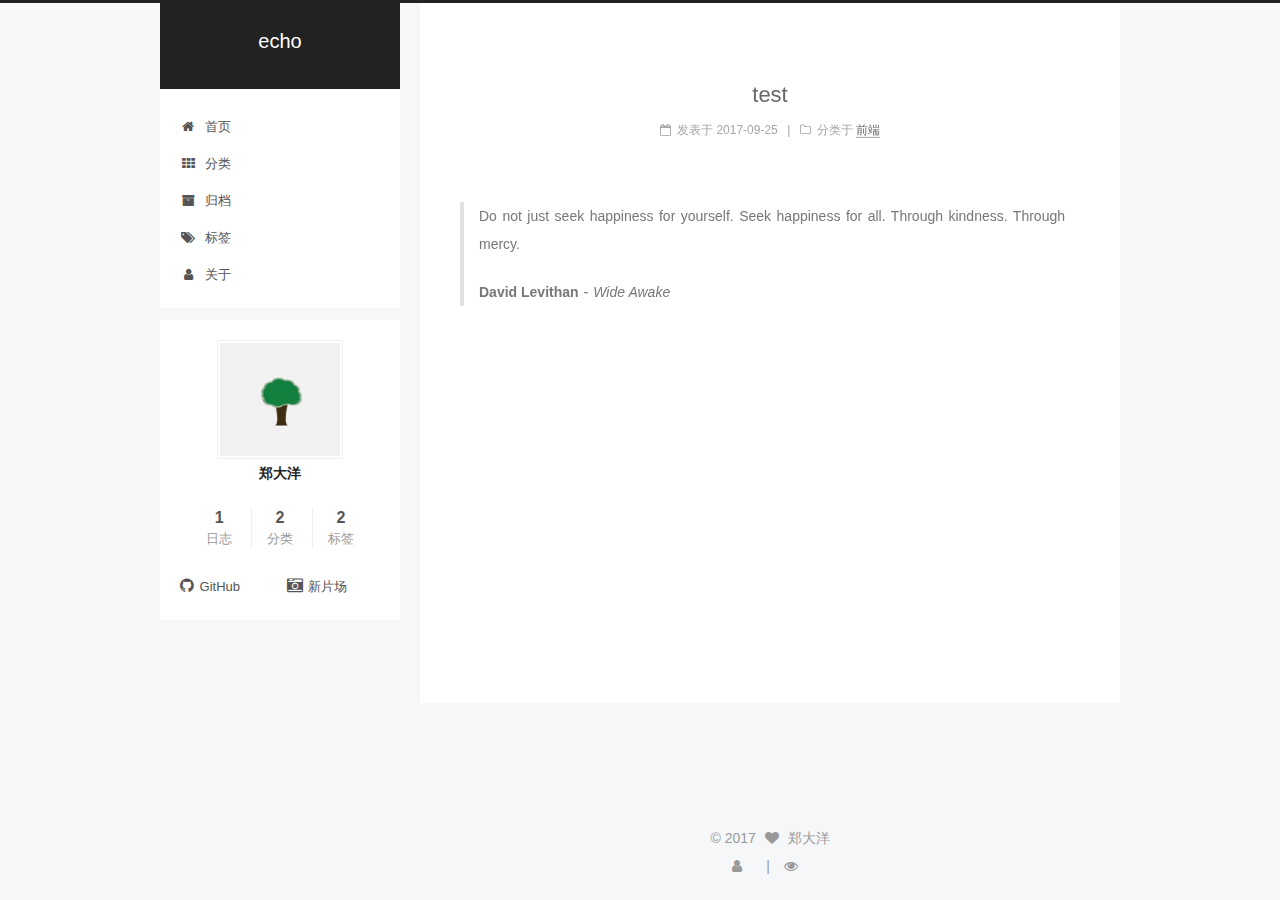
<file: index.html>
<!DOCTYPE html>



  


<html class="theme-next pisces use-motion" lang="zh-Hans">
<head>
  <meta charset="UTF-8"/>
<meta http-equiv="X-UA-Compatible" content="IE=edge" />
<meta name="viewport" content="width=device-width, initial-scale=1, maximum-scale=1"/>
<meta name="theme-color" content="#222">









<meta http-equiv="Cache-Control" content="no-transform" />
<meta http-equiv="Cache-Control" content="no-siteapp" />
















  
  
  <link href="/lib/fancybox/source/jquery.fancybox.css?v=2.1.5" rel="stylesheet" type="text/css" />







<link href="/lib/font-awesome/css/font-awesome.min.css?v=4.6.2" rel="stylesheet" type="text/css" />

<link href="/css/main.css?v=5.1.2" rel="stylesheet" type="text/css" />


  <meta name="keywords" content="Hexo, NexT" />








  <link rel="shortcut icon" type="image/x-icon" href="/favicon.ico?v=5.1.2" />






<meta property="og:type" content="website">
<meta property="og:title" content="echo">
<meta property="og:url" content="http://yoursite.com/index.html">
<meta property="og:site_name" content="echo">
<meta property="og:locale" content="zh-Hans">
<meta name="twitter:card" content="summary">
<meta name="twitter:title" content="echo">



<script type="text/javascript" id="hexo.configurations">
  var NexT = window.NexT || {};
  var CONFIG = {
    root: '/',
    scheme: 'Pisces',
    version: '5.1.2',
    sidebar: {"position":"left","display":"post","offset":12,"offset_float":12,"b2t":false,"scrollpercent":false,"onmobile":false},
    fancybox: true,
    tabs: true,
    motion: {"enable":true,"async":true,"transition":{"post_block":"fadeIn","post_header":"slideDownIn","post_body":"slideDownIn","coll_header":"slideLeftIn"}},
    duoshuo: {
      userId: '0',
      author: '博主'
    },
    algolia: {
      applicationID: '',
      apiKey: '',
      indexName: '',
      hits: {"per_page":10},
      labels: {"input_placeholder":"Search for Posts","hits_empty":"We didn't find any results for the search: ${query}","hits_stats":"${hits} results found in ${time} ms"}
    }
  };
</script>



  <link rel="canonical" href="http://yoursite.com/"/>





  <title>echo</title>
  








</head>

<body itemscope itemtype="http://schema.org/WebPage" lang="zh-Hans">

  
  
    
  

  <div class="container sidebar-position-left 
  page-home">
    <div class="headband"></div>

    <header id="header" class="header" itemscope itemtype="http://schema.org/WPHeader">
      <div class="header-inner"><div class="site-brand-wrapper">
  <div class="site-meta ">
    

    <div class="custom-logo-site-title">
      <a href="/"  class="brand" rel="start">
        <span class="logo-line-before"><i></i></span>
        <span class="site-title">echo</span>
        <span class="logo-line-after"><i></i></span>
      </a>
    </div>
      
        <p class="site-subtitle"></p>
      
  </div>

  <div class="site-nav-toggle">
    <button>
      <span class="btn-bar"></span>
      <span class="btn-bar"></span>
      <span class="btn-bar"></span>
    </button>
  </div>
</div>

<nav class="site-nav">
  

  
    <ul id="menu" class="menu">
      
        
        <li class="menu-item menu-item-home">
          <a href="/" rel="section">
            
              <i class="menu-item-icon fa fa-fw fa-home"></i> <br />
            
            首页
          </a>
        </li>
      
        
        <li class="menu-item menu-item-categories">
          <a href="/categories/" rel="section">
            
              <i class="menu-item-icon fa fa-fw fa-th"></i> <br />
            
            分类
          </a>
        </li>
      
        
        <li class="menu-item menu-item-archives">
          <a href="/archives/" rel="section">
            
              <i class="menu-item-icon fa fa-fw fa-archive"></i> <br />
            
            归档
          </a>
        </li>
      
        
        <li class="menu-item menu-item-tags">
          <a href="/tags/" rel="section">
            
              <i class="menu-item-icon fa fa-fw fa-tags"></i> <br />
            
            标签
          </a>
        </li>
      
        
        <li class="menu-item menu-item-about">
          <a href="/about/" rel="section">
            
              <i class="menu-item-icon fa fa-fw fa-user"></i> <br />
            
            关于
          </a>
        </li>
      

      
    </ul>
  

  
</nav>



 </div>
    </header>

    <main id="main" class="main">
      <div class="main-inner">
        <div class="content-wrap">
          <div id="content" class="content">
            
  <section id="posts" class="posts-expand">
    
      

  

  
  
  

  <article class="post post-type-normal" itemscope itemtype="http://schema.org/Article">
  
  
  
  <div class="post-block">
    <link itemprop="mainEntityOfPage" href="http://yoursite.com/2017/09/25/test/">

    <span hidden itemprop="author" itemscope itemtype="http://schema.org/Person">
      <meta itemprop="name" content="郑大洋">
      <meta itemprop="description" content="">
      <meta itemprop="image" content="/images/avatar.jpg">
    </span>

    <span hidden itemprop="publisher" itemscope itemtype="http://schema.org/Organization">
      <meta itemprop="name" content="echo">
    </span>

    
      <header class="post-header">

        
        
          <h1 class="post-title" itemprop="name headline">
                
                <a class="post-title-link" href="/2017/09/25/test/" itemprop="url">test</a></h1>
        

        <div class="post-meta">
          <span class="post-time">
            
              <span class="post-meta-item-icon">
                <i class="fa fa-calendar-o"></i>
              </span>
              
                <span class="post-meta-item-text">发表于</span>
              
              <time title="创建于" itemprop="dateCreated datePublished" datetime="2017-09-25T00:12:53+08:00">
                2017-09-25
              </time>
            

            

            
          </span>

          
            <span class="post-category" >
            
              <span class="post-meta-divider">|</span>
            
              <span class="post-meta-item-icon">
                <i class="fa fa-folder-o"></i>
              </span>
              
                <span class="post-meta-item-text">分类于</span>
              
              
                <span itemprop="about" itemscope itemtype="http://schema.org/Thing">
                  <a href="/categories/前端/" itemprop="url" rel="index">
                    <span itemprop="name">前端</span>
                  </a>
                </span>

                
                
              
            </span>
          

          
            
          

          
          

          

          

          

        </div>
      </header>
    

    
    
    
    <div class="post-body" itemprop="articleBody">

      
      

      
        
          
            <blockquote><p>Do not just seek happiness for yourself. Seek happiness for all. Through kindness. Through mercy.</p>
<footer><strong>David Levithan</strong><cite>Wide Awake</cite></footer></blockquote>

          
        
      
    </div>
    
    
    

    

    

    

    <footer class="post-footer">
      

      

      

      
      
        <div class="post-eof"></div>
      
    </footer>
  </div>
  
  
  
  </article>


    
  </section>

  


          </div>
          


          

        </div>
        
          
  
  <div class="sidebar-toggle">
    <div class="sidebar-toggle-line-wrap">
      <span class="sidebar-toggle-line sidebar-toggle-line-first"></span>
      <span class="sidebar-toggle-line sidebar-toggle-line-middle"></span>
      <span class="sidebar-toggle-line sidebar-toggle-line-last"></span>
    </div>
  </div>

  <aside id="sidebar" class="sidebar">
    
    <div class="sidebar-inner">

      

      

      <section class="site-overview sidebar-panel sidebar-panel-active">
        <div class="site-author motion-element" itemprop="author" itemscope itemtype="http://schema.org/Person">
          
            <img class="site-author-image" itemprop="image"
              src="/images/avatar.jpg"
              alt="郑大洋" />
          
            <p class="site-author-name" itemprop="name">郑大洋</p>
            <p class="site-description motion-element" itemprop="description"></p>
        </div>

        <nav class="site-state motion-element">

          
            <div class="site-state-item site-state-posts">
            
              <a href="/archives/">
            
                <span class="site-state-item-count">1</span>
                <span class="site-state-item-name">日志</span>
              </a>
            </div>
          

          
            
            
            <div class="site-state-item site-state-categories">
              <a href="/categories/index.html">
                <span class="site-state-item-count">2</span>
                <span class="site-state-item-name">分类</span>
              </a>
            </div>
          

          
            
            
            <div class="site-state-item site-state-tags">
              <a href="/tags/index.html">
                <span class="site-state-item-count">2</span>
                <span class="site-state-item-name">标签</span>
              </a>
            </div>
          

        </nav>

        

        <div class="links-of-author motion-element">
          
            
              <span class="links-of-author-item">
                <a href="https://github.com/zdaoyang" target="_blank" title="GitHub">
                  
                    <i class="fa fa-fw fa-github"></i>GitHub</a>
              </span>
            
              <span class="links-of-author-item">
                <a href="http://www.xinpianchang.com/u10014715" target="_blank" title="新片场">
                  
                    <i class="fa fa-fw fa-camera-retro"></i>新片场</a>
              </span>
            
          
        </div>

        
        

        
        

        


      </section>

      

      

    </div>
  </aside>


        
      </div>
    </main>

    <footer id="footer" class="footer">
      <div class="footer-inner">
        <div class="copyright" >
  
  &copy; 
  <span itemprop="copyrightYear">2017</span>
  <span class="with-love">
    <i class="fa fa-heart"></i>
  </span>
  <span class="author" itemprop="copyrightHolder">郑大洋</span>

  
</div>

<!--

  <div class="powered-by">由 <a class="theme-link" href="https://hexo.io">Hexo</a> 强力驱动</div>

  <span class="post-meta-divider">|</span>

  <div class="theme-info">主题 &mdash; <a class="theme-link" href="https://github.com/iissnan/hexo-theme-next">NexT.Pisces</a> v5.1.2</div>

-->

        
<div class="busuanzi-count">
  <script async src="https://dn-lbstatics.qbox.me/busuanzi/2.3/busuanzi.pure.mini.js"></script>

  
    <span class="site-uv">
      <i class="fa fa-user"></i>
      <span class="busuanzi-value" id="busuanzi_value_site_uv"></span>
      
    </span>
  

  
    <span class="site-pv">
      <i class="fa fa-eye"></i>
      <span class="busuanzi-value" id="busuanzi_value_site_pv"></span>
      
    </span>
  
</div>








        
      </div>
    </footer>

    
      <div class="back-to-top">
        <i class="fa fa-arrow-up"></i>
        
      </div>
    

  </div>

  

<script type="text/javascript">
  if (Object.prototype.toString.call(window.Promise) !== '[object Function]') {
    window.Promise = null;
  }
</script>









  












  
  <script type="text/javascript" src="/lib/jquery/index.js?v=2.1.3"></script>

  
  <script type="text/javascript" src="/lib/fastclick/lib/fastclick.min.js?v=1.0.6"></script>

  
  <script type="text/javascript" src="/lib/jquery_lazyload/jquery.lazyload.js?v=1.9.7"></script>

  
  <script type="text/javascript" src="/lib/velocity/velocity.min.js?v=1.2.1"></script>

  
  <script type="text/javascript" src="/lib/velocity/velocity.ui.min.js?v=1.2.1"></script>

  
  <script type="text/javascript" src="/lib/fancybox/source/jquery.fancybox.pack.js?v=2.1.5"></script>


  


  <script type="text/javascript" src="/js/src/utils.js?v=5.1.2"></script>

  <script type="text/javascript" src="/js/src/motion.js?v=5.1.2"></script>



  
  


  <script type="text/javascript" src="/js/src/affix.js?v=5.1.2"></script>

  <script type="text/javascript" src="/js/src/schemes/pisces.js?v=5.1.2"></script>



  <script type="text/javascript" src="/js/src/scrollspy.js?v=5.1.2"></script>
<script type="text/javascript" src="/js/src/post-details.js?v=5.1.2"></script>


  

  


  <script type="text/javascript" src="/js/src/bootstrap.js?v=5.1.2"></script>



  


  




	





  





  








  





  

  

  

  

  

  

</body>
</html>
</file>
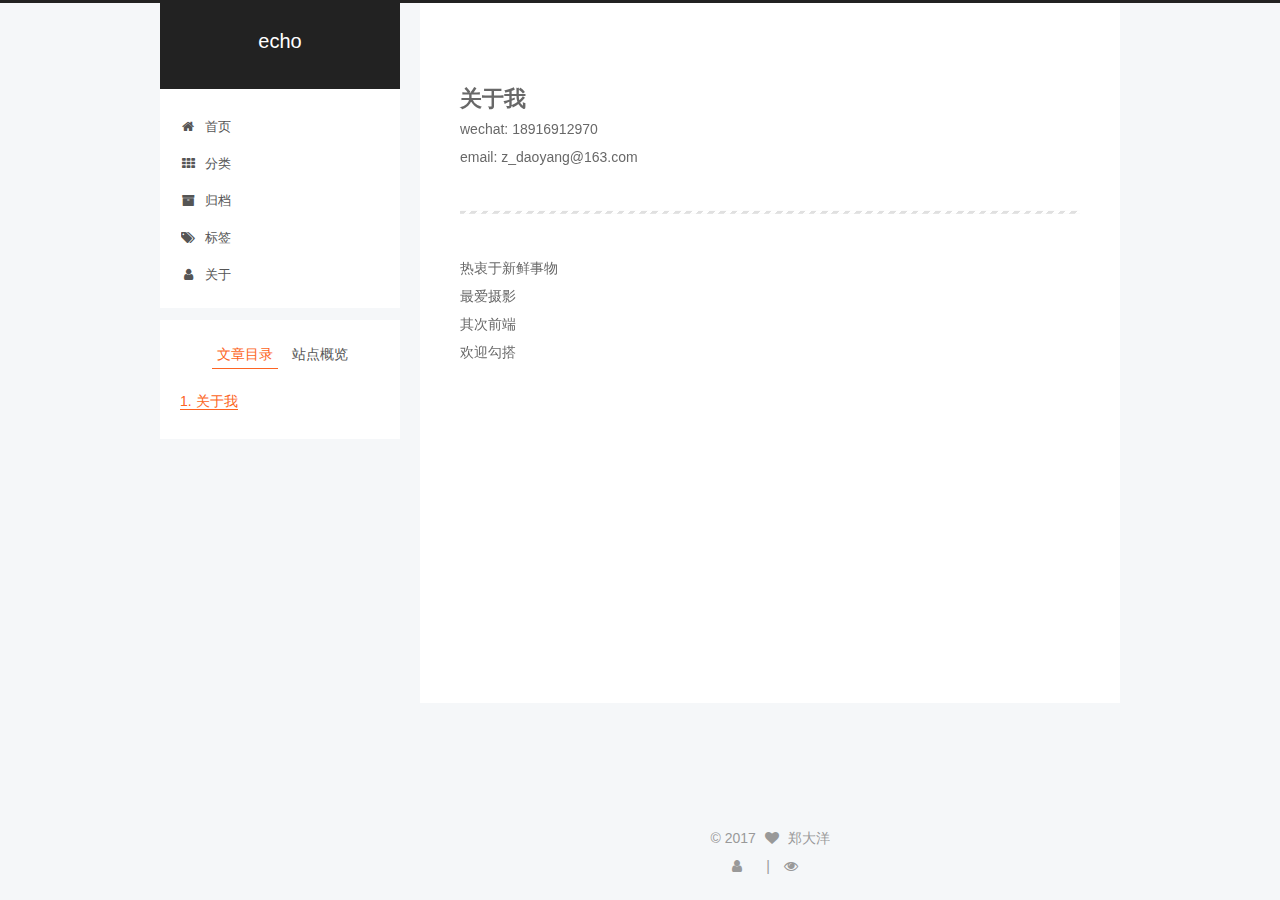
<file: about/index.html>
<!DOCTYPE html>



  


<html class="theme-next pisces use-motion" lang="zh-Hans">
<head>
  <meta charset="UTF-8"/>
<meta http-equiv="X-UA-Compatible" content="IE=edge" />
<meta name="viewport" content="width=device-width, initial-scale=1, maximum-scale=1"/>
<meta name="theme-color" content="#222">









<meta http-equiv="Cache-Control" content="no-transform" />
<meta http-equiv="Cache-Control" content="no-siteapp" />
















  
  
  <link href="/lib/fancybox/source/jquery.fancybox.css?v=2.1.5" rel="stylesheet" type="text/css" />







<link href="/lib/font-awesome/css/font-awesome.min.css?v=4.6.2" rel="stylesheet" type="text/css" />

<link href="/css/main.css?v=5.1.2" rel="stylesheet" type="text/css" />


  <meta name="keywords" content="Hexo, NexT" />








  <link rel="shortcut icon" type="image/x-icon" href="/favicon.ico?v=5.1.2" />






<meta name="description" content="关于我wechat: 18916912970email: z_daoyang@163.com   热衷于新鲜事物 最爱摄影 其次前端 欢迎勾搭">
<meta property="og:type" content="website">
<meta property="og:title" content="echo">
<meta property="og:url" content="http://yoursite.com/about/index.html">
<meta property="og:site_name" content="echo">
<meta property="og:description" content="关于我wechat: 18916912970email: z_daoyang@163.com   热衷于新鲜事物 最爱摄影 其次前端 欢迎勾搭">
<meta property="og:locale" content="zh-Hans">
<meta property="og:updated_time" content="2017-09-27T06:09:00.211Z">
<meta name="twitter:card" content="summary">
<meta name="twitter:title" content="echo">
<meta name="twitter:description" content="关于我wechat: 18916912970email: z_daoyang@163.com   热衷于新鲜事物 最爱摄影 其次前端 欢迎勾搭">



<script type="text/javascript" id="hexo.configurations">
  var NexT = window.NexT || {};
  var CONFIG = {
    root: '/',
    scheme: 'Pisces',
    version: '5.1.2',
    sidebar: {"position":"left","display":"post","offset":12,"offset_float":12,"b2t":false,"scrollpercent":false,"onmobile":false},
    fancybox: true,
    tabs: true,
    motion: {"enable":true,"async":true,"transition":{"post_block":"fadeIn","post_header":"slideDownIn","post_body":"slideDownIn","coll_header":"slideLeftIn"}},
    duoshuo: {
      userId: '0',
      author: '博主'
    },
    algolia: {
      applicationID: '',
      apiKey: '',
      indexName: '',
      hits: {"per_page":10},
      labels: {"input_placeholder":"Search for Posts","hits_empty":"We didn't find any results for the search: ${query}","hits_stats":"${hits} results found in ${time} ms"}
    }
  };
</script>



  <link rel="canonical" href="http://yoursite.com/about/"/>





  <title> | echo</title>
  








</head>

<body itemscope itemtype="http://schema.org/WebPage" lang="zh-Hans">

  
  
    
  

  <div class="container sidebar-position-left page-post-detail">
    <div class="headband"></div>

    <header id="header" class="header" itemscope itemtype="http://schema.org/WPHeader">
      <div class="header-inner"><div class="site-brand-wrapper">
  <div class="site-meta ">
    

    <div class="custom-logo-site-title">
      <a href="/"  class="brand" rel="start">
        <span class="logo-line-before"><i></i></span>
        <span class="site-title">echo</span>
        <span class="logo-line-after"><i></i></span>
      </a>
    </div>
      
        <p class="site-subtitle"></p>
      
  </div>

  <div class="site-nav-toggle">
    <button>
      <span class="btn-bar"></span>
      <span class="btn-bar"></span>
      <span class="btn-bar"></span>
    </button>
  </div>
</div>

<nav class="site-nav">
  

  
    <ul id="menu" class="menu">
      
        
        <li class="menu-item menu-item-home">
          <a href="/" rel="section">
            
              <i class="menu-item-icon fa fa-fw fa-home"></i> <br />
            
            首页
          </a>
        </li>
      
        
        <li class="menu-item menu-item-categories">
          <a href="/categories/" rel="section">
            
              <i class="menu-item-icon fa fa-fw fa-th"></i> <br />
            
            分类
          </a>
        </li>
      
        
        <li class="menu-item menu-item-archives">
          <a href="/archives/" rel="section">
            
              <i class="menu-item-icon fa fa-fw fa-archive"></i> <br />
            
            归档
          </a>
        </li>
      
        
        <li class="menu-item menu-item-tags">
          <a href="/tags/" rel="section">
            
              <i class="menu-item-icon fa fa-fw fa-tags"></i> <br />
            
            标签
          </a>
        </li>
      
        
        <li class="menu-item menu-item-about">
          <a href="/about/" rel="section">
            
              <i class="menu-item-icon fa fa-fw fa-user"></i> <br />
            
            关于
          </a>
        </li>
      

      
    </ul>
  

  
</nav>



 </div>
    </header>

    <main id="main" class="main">
      <div class="main-inner">
        <div class="content-wrap">
          <div id="content" class="content">
            

  <div id="posts" class="posts-expand">
    
    
    
    <div class="post-block page">
      <header class="post-header">

	<h1 class="post-title" itemprop="name headline"></h1>



</header>

      
      
      
      <div class="post-body">
        
        
          <h1 id="关于我"><a href="#关于我" class="headerlink" title="关于我"></a>关于我</h1><p>wechat: 18916912970<br>email: z_daoyang@163.com</p>
<hr>
<p> 热衷于新鲜事物<br> 最爱摄影<br> 其次前端<br> 欢迎勾搭</p>

        
      </div>
      
      
      
    </div>
    
    
    
  </div>


          </div>
          


          
  <div class="comments" id="comments">
    
  </div>


        </div>
        
          
  
  <div class="sidebar-toggle">
    <div class="sidebar-toggle-line-wrap">
      <span class="sidebar-toggle-line sidebar-toggle-line-first"></span>
      <span class="sidebar-toggle-line sidebar-toggle-line-middle"></span>
      <span class="sidebar-toggle-line sidebar-toggle-line-last"></span>
    </div>
  </div>

  <aside id="sidebar" class="sidebar">
    
    <div class="sidebar-inner">

      

      
        <ul class="sidebar-nav motion-element">
          <li class="sidebar-nav-toc sidebar-nav-active" data-target="post-toc-wrap" >
            文章目录
          </li>
          <li class="sidebar-nav-overview" data-target="site-overview">
            站点概览
          </li>
        </ul>
      

      <section class="site-overview sidebar-panel">
        <div class="site-author motion-element" itemprop="author" itemscope itemtype="http://schema.org/Person">
          
            <img class="site-author-image" itemprop="image"
              src="/images/avatar.jpg"
              alt="郑大洋" />
          
            <p class="site-author-name" itemprop="name">郑大洋</p>
            <p class="site-description motion-element" itemprop="description"></p>
        </div>

        <nav class="site-state motion-element">

          
            <div class="site-state-item site-state-posts">
            
              <a href="/archives/">
            
                <span class="site-state-item-count">1</span>
                <span class="site-state-item-name">日志</span>
              </a>
            </div>
          

          
            
            
            <div class="site-state-item site-state-categories">
              <a href="/categories/index.html">
                <span class="site-state-item-count">2</span>
                <span class="site-state-item-name">分类</span>
              </a>
            </div>
          

          
            
            
            <div class="site-state-item site-state-tags">
              <a href="/tags/index.html">
                <span class="site-state-item-count">2</span>
                <span class="site-state-item-name">标签</span>
              </a>
            </div>
          

        </nav>

        

        <div class="links-of-author motion-element">
          
            
              <span class="links-of-author-item">
                <a href="https://github.com/zdaoyang" target="_blank" title="GitHub">
                  
                    <i class="fa fa-fw fa-github"></i>GitHub</a>
              </span>
            
              <span class="links-of-author-item">
                <a href="http://www.xinpianchang.com/u10014715" target="_blank" title="新片场">
                  
                    <i class="fa fa-fw fa-camera-retro"></i>新片场</a>
              </span>
            
          
        </div>

        
        

        
        

        


      </section>

      
      <!--noindex-->
        <section class="post-toc-wrap motion-element sidebar-panel sidebar-panel-active">
          <div class="post-toc">

            
              
            

            
              <div class="post-toc-content"><ol class="nav"><li class="nav-item nav-level-1"><a class="nav-link" href="#关于我"><span class="nav-number">1.</span> <span class="nav-text">关于我</span></a></li></ol></div>
            

          </div>
        </section>
      <!--/noindex-->
      

      

    </div>
  </aside>


        
      </div>
    </main>

    <footer id="footer" class="footer">
      <div class="footer-inner">
        <div class="copyright" >
  
  &copy; 
  <span itemprop="copyrightYear">2017</span>
  <span class="with-love">
    <i class="fa fa-heart"></i>
  </span>
  <span class="author" itemprop="copyrightHolder">郑大洋</span>

  
</div>

<!--

  <div class="powered-by">由 <a class="theme-link" href="https://hexo.io">Hexo</a> 强力驱动</div>

  <span class="post-meta-divider">|</span>

  <div class="theme-info">主题 &mdash; <a class="theme-link" href="https://github.com/iissnan/hexo-theme-next">NexT.Pisces</a> v5.1.2</div>

-->

        
<div class="busuanzi-count">
  <script async src="https://dn-lbstatics.qbox.me/busuanzi/2.3/busuanzi.pure.mini.js"></script>

  
    <span class="site-uv">
      <i class="fa fa-user"></i>
      <span class="busuanzi-value" id="busuanzi_value_site_uv"></span>
      
    </span>
  

  
    <span class="site-pv">
      <i class="fa fa-eye"></i>
      <span class="busuanzi-value" id="busuanzi_value_site_pv"></span>
      
    </span>
  
</div>








        
      </div>
    </footer>

    
      <div class="back-to-top">
        <i class="fa fa-arrow-up"></i>
        
      </div>
    

  </div>

  

<script type="text/javascript">
  if (Object.prototype.toString.call(window.Promise) !== '[object Function]') {
    window.Promise = null;
  }
</script>









  












  
  <script type="text/javascript" src="/lib/jquery/index.js?v=2.1.3"></script>

  
  <script type="text/javascript" src="/lib/fastclick/lib/fastclick.min.js?v=1.0.6"></script>

  
  <script type="text/javascript" src="/lib/jquery_lazyload/jquery.lazyload.js?v=1.9.7"></script>

  
  <script type="text/javascript" src="/lib/velocity/velocity.min.js?v=1.2.1"></script>

  
  <script type="text/javascript" src="/lib/velocity/velocity.ui.min.js?v=1.2.1"></script>

  
  <script type="text/javascript" src="/lib/fancybox/source/jquery.fancybox.pack.js?v=2.1.5"></script>


  


  <script type="text/javascript" src="/js/src/utils.js?v=5.1.2"></script>

  <script type="text/javascript" src="/js/src/motion.js?v=5.1.2"></script>



  
  


  <script type="text/javascript" src="/js/src/affix.js?v=5.1.2"></script>

  <script type="text/javascript" src="/js/src/schemes/pisces.js?v=5.1.2"></script>



  <script type="text/javascript" src="/js/src/scrollspy.js?v=5.1.2"></script>
<script type="text/javascript" src="/js/src/post-details.js?v=5.1.2"></script>


  

  


  <script type="text/javascript" src="/js/src/bootstrap.js?v=5.1.2"></script>



  


  




	





  





  








  





  

  

  

  

  

  

</body>
</html>
</file>
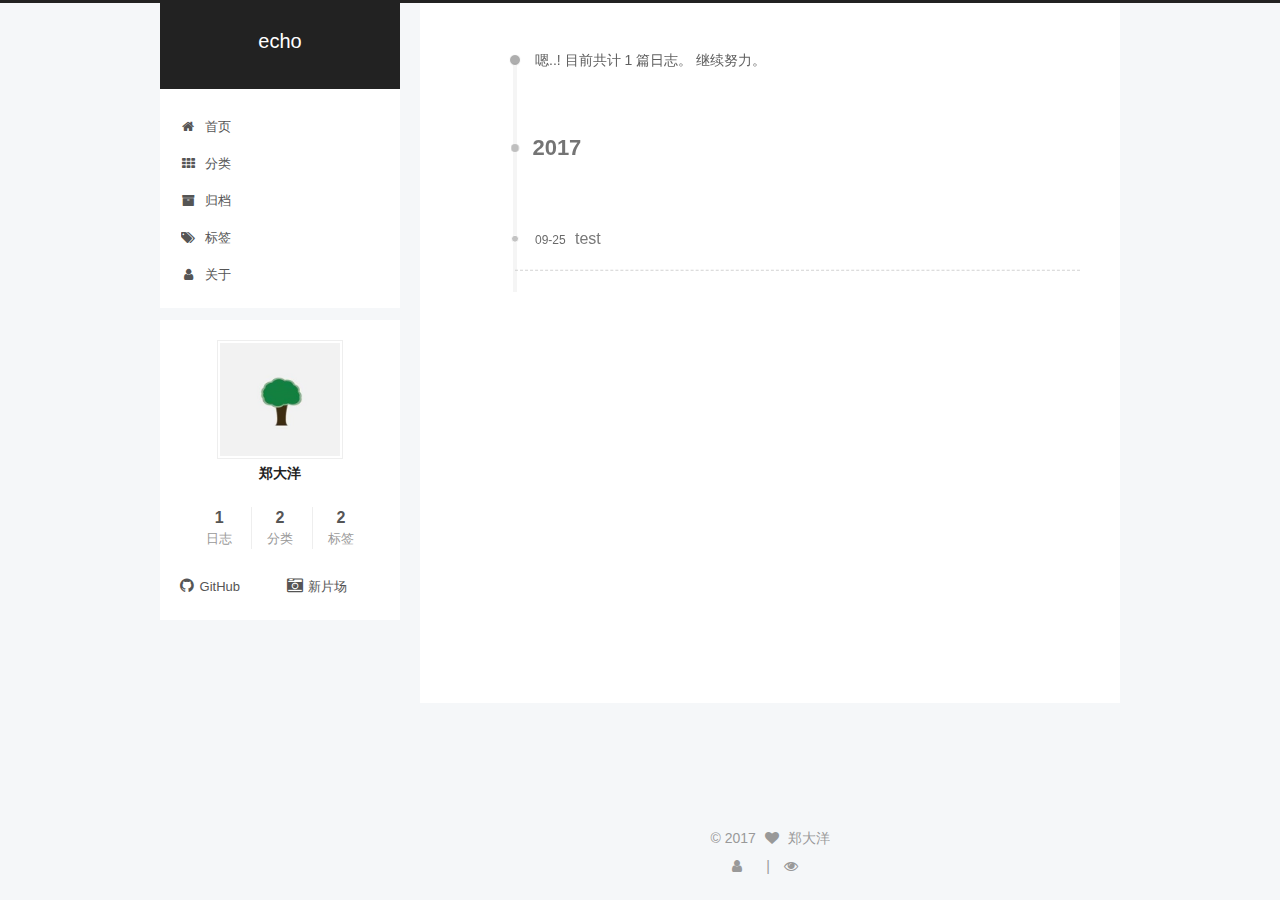
<file: archives/index.html>
<!DOCTYPE html>



  


<html class="theme-next pisces use-motion" lang="zh-Hans">
<head>
  <meta charset="UTF-8"/>
<meta http-equiv="X-UA-Compatible" content="IE=edge" />
<meta name="viewport" content="width=device-width, initial-scale=1, maximum-scale=1"/>
<meta name="theme-color" content="#222">









<meta http-equiv="Cache-Control" content="no-transform" />
<meta http-equiv="Cache-Control" content="no-siteapp" />
















  
  
  <link href="/lib/fancybox/source/jquery.fancybox.css?v=2.1.5" rel="stylesheet" type="text/css" />







<link href="/lib/font-awesome/css/font-awesome.min.css?v=4.6.2" rel="stylesheet" type="text/css" />

<link href="/css/main.css?v=5.1.2" rel="stylesheet" type="text/css" />


  <meta name="keywords" content="Hexo, NexT" />








  <link rel="shortcut icon" type="image/x-icon" href="/favicon.ico?v=5.1.2" />






<meta property="og:type" content="website">
<meta property="og:title" content="echo">
<meta property="og:url" content="http://yoursite.com/archives/index.html">
<meta property="og:site_name" content="echo">
<meta property="og:locale" content="zh-Hans">
<meta name="twitter:card" content="summary">
<meta name="twitter:title" content="echo">



<script type="text/javascript" id="hexo.configurations">
  var NexT = window.NexT || {};
  var CONFIG = {
    root: '/',
    scheme: 'Pisces',
    version: '5.1.2',
    sidebar: {"position":"left","display":"post","offset":12,"offset_float":12,"b2t":false,"scrollpercent":false,"onmobile":false},
    fancybox: true,
    tabs: true,
    motion: {"enable":true,"async":true,"transition":{"post_block":"fadeIn","post_header":"slideDownIn","post_body":"slideDownIn","coll_header":"slideLeftIn"}},
    duoshuo: {
      userId: '0',
      author: '博主'
    },
    algolia: {
      applicationID: '',
      apiKey: '',
      indexName: '',
      hits: {"per_page":10},
      labels: {"input_placeholder":"Search for Posts","hits_empty":"We didn't find any results for the search: ${query}","hits_stats":"${hits} results found in ${time} ms"}
    }
  };
</script>



  <link rel="canonical" href="http://yoursite.com/archives/"/>





  <title>归档 | echo</title>
  








</head>

<body itemscope itemtype="http://schema.org/WebPage" lang="zh-Hans">

  
  
    
  

  <div class="container sidebar-position-left page-archive">
    <div class="headband"></div>

    <header id="header" class="header" itemscope itemtype="http://schema.org/WPHeader">
      <div class="header-inner"><div class="site-brand-wrapper">
  <div class="site-meta ">
    

    <div class="custom-logo-site-title">
      <a href="/"  class="brand" rel="start">
        <span class="logo-line-before"><i></i></span>
        <span class="site-title">echo</span>
        <span class="logo-line-after"><i></i></span>
      </a>
    </div>
      
        <p class="site-subtitle"></p>
      
  </div>

  <div class="site-nav-toggle">
    <button>
      <span class="btn-bar"></span>
      <span class="btn-bar"></span>
      <span class="btn-bar"></span>
    </button>
  </div>
</div>

<nav class="site-nav">
  

  
    <ul id="menu" class="menu">
      
        
        <li class="menu-item menu-item-home">
          <a href="/" rel="section">
            
              <i class="menu-item-icon fa fa-fw fa-home"></i> <br />
            
            首页
          </a>
        </li>
      
        
        <li class="menu-item menu-item-categories">
          <a href="/categories/" rel="section">
            
              <i class="menu-item-icon fa fa-fw fa-th"></i> <br />
            
            分类
          </a>
        </li>
      
        
        <li class="menu-item menu-item-archives">
          <a href="/archives/" rel="section">
            
              <i class="menu-item-icon fa fa-fw fa-archive"></i> <br />
            
            归档
          </a>
        </li>
      
        
        <li class="menu-item menu-item-tags">
          <a href="/tags/" rel="section">
            
              <i class="menu-item-icon fa fa-fw fa-tags"></i> <br />
            
            标签
          </a>
        </li>
      
        
        <li class="menu-item menu-item-about">
          <a href="/about/" rel="section">
            
              <i class="menu-item-icon fa fa-fw fa-user"></i> <br />
            
            关于
          </a>
        </li>
      

      
    </ul>
  

  
</nav>



 </div>
    </header>

    <main id="main" class="main">
      <div class="main-inner">
        <div class="content-wrap">
          <div id="content" class="content">
            

  
  
  
  <div class="post-block archive">
    <div id="posts" class="posts-collapse">
      <span class="archive-move-on"></span>

      <span class="archive-page-counter">
        
        
        
          
        
        嗯..! 目前共计 1 篇日志。 继续努力。
      </span>

      

        
        
        

        
          
          <div class="collection-title">
            <h1 class="archive-year" id="archive-year-2017">2017</h1>
          </div>
        
        

        

  <article class="post post-type-normal" itemscope itemtype="http://schema.org/Article">
    <header class="post-header">

      <h2 class="post-title">
        
            <a class="post-title-link" href="/2017/09/25/test/" itemprop="url">
              
                <span itemprop="name">test</span>
              
            </a>
        
      </h2>

      <div class="post-meta">
        <time class="post-time" itemprop="dateCreated"
              datetime="2017-09-25T00:12:53+08:00"
              content="2017-09-25" >
          09-25
        </time>
      </div>

    </header>
  </article>



      

    </div>
  </div>
  
  
  

  



          </div>
          


          

        </div>
        
          
  
  <div class="sidebar-toggle">
    <div class="sidebar-toggle-line-wrap">
      <span class="sidebar-toggle-line sidebar-toggle-line-first"></span>
      <span class="sidebar-toggle-line sidebar-toggle-line-middle"></span>
      <span class="sidebar-toggle-line sidebar-toggle-line-last"></span>
    </div>
  </div>

  <aside id="sidebar" class="sidebar">
    
    <div class="sidebar-inner">

      

      

      <section class="site-overview sidebar-panel sidebar-panel-active">
        <div class="site-author motion-element" itemprop="author" itemscope itemtype="http://schema.org/Person">
          
            <img class="site-author-image" itemprop="image"
              src="/images/avatar.jpg"
              alt="郑大洋" />
          
            <p class="site-author-name" itemprop="name">郑大洋</p>
            <p class="site-description motion-element" itemprop="description"></p>
        </div>

        <nav class="site-state motion-element">

          
            <div class="site-state-item site-state-posts">
            
              <a href="/archives/">
            
                <span class="site-state-item-count">1</span>
                <span class="site-state-item-name">日志</span>
              </a>
            </div>
          

          
            
            
            <div class="site-state-item site-state-categories">
              <a href="/categories/index.html">
                <span class="site-state-item-count">2</span>
                <span class="site-state-item-name">分类</span>
              </a>
            </div>
          

          
            
            
            <div class="site-state-item site-state-tags">
              <a href="/tags/index.html">
                <span class="site-state-item-count">2</span>
                <span class="site-state-item-name">标签</span>
              </a>
            </div>
          

        </nav>

        

        <div class="links-of-author motion-element">
          
            
              <span class="links-of-author-item">
                <a href="https://github.com/zdaoyang" target="_blank" title="GitHub">
                  
                    <i class="fa fa-fw fa-github"></i>GitHub</a>
              </span>
            
              <span class="links-of-author-item">
                <a href="http://www.xinpianchang.com/u10014715" target="_blank" title="新片场">
                  
                    <i class="fa fa-fw fa-camera-retro"></i>新片场</a>
              </span>
            
          
        </div>

        
        

        
        

        


      </section>

      

      

    </div>
  </aside>


        
      </div>
    </main>

    <footer id="footer" class="footer">
      <div class="footer-inner">
        <div class="copyright" >
  
  &copy; 
  <span itemprop="copyrightYear">2017</span>
  <span class="with-love">
    <i class="fa fa-heart"></i>
  </span>
  <span class="author" itemprop="copyrightHolder">郑大洋</span>

  
</div>

<!--

  <div class="powered-by">由 <a class="theme-link" href="https://hexo.io">Hexo</a> 强力驱动</div>

  <span class="post-meta-divider">|</span>

  <div class="theme-info">主题 &mdash; <a class="theme-link" href="https://github.com/iissnan/hexo-theme-next">NexT.Pisces</a> v5.1.2</div>

-->

        
<div class="busuanzi-count">
  <script async src="https://dn-lbstatics.qbox.me/busuanzi/2.3/busuanzi.pure.mini.js"></script>

  
    <span class="site-uv">
      <i class="fa fa-user"></i>
      <span class="busuanzi-value" id="busuanzi_value_site_uv"></span>
      
    </span>
  

  
    <span class="site-pv">
      <i class="fa fa-eye"></i>
      <span class="busuanzi-value" id="busuanzi_value_site_pv"></span>
      
    </span>
  
</div>








        
      </div>
    </footer>

    
      <div class="back-to-top">
        <i class="fa fa-arrow-up"></i>
        
      </div>
    

  </div>

  

<script type="text/javascript">
  if (Object.prototype.toString.call(window.Promise) !== '[object Function]') {
    window.Promise = null;
  }
</script>









  












  
  <script type="text/javascript" src="/lib/jquery/index.js?v=2.1.3"></script>

  
  <script type="text/javascript" src="/lib/fastclick/lib/fastclick.min.js?v=1.0.6"></script>

  
  <script type="text/javascript" src="/lib/jquery_lazyload/jquery.lazyload.js?v=1.9.7"></script>

  
  <script type="text/javascript" src="/lib/velocity/velocity.min.js?v=1.2.1"></script>

  
  <script type="text/javascript" src="/lib/velocity/velocity.ui.min.js?v=1.2.1"></script>

  
  <script type="text/javascript" src="/lib/fancybox/source/jquery.fancybox.pack.js?v=2.1.5"></script>


  


  <script type="text/javascript" src="/js/src/utils.js?v=5.1.2"></script>

  <script type="text/javascript" src="/js/src/motion.js?v=5.1.2"></script>



  
  


  <script type="text/javascript" src="/js/src/affix.js?v=5.1.2"></script>

  <script type="text/javascript" src="/js/src/schemes/pisces.js?v=5.1.2"></script>



  <script type="text/javascript" src="/js/src/scrollspy.js?v=5.1.2"></script>
<script type="text/javascript" src="/js/src/post-details.js?v=5.1.2"></script>


  

  


  <script type="text/javascript" src="/js/src/bootstrap.js?v=5.1.2"></script>



  


  




	





  





  








  





  

  

  

  

  

  

</body>
</html>
</file>
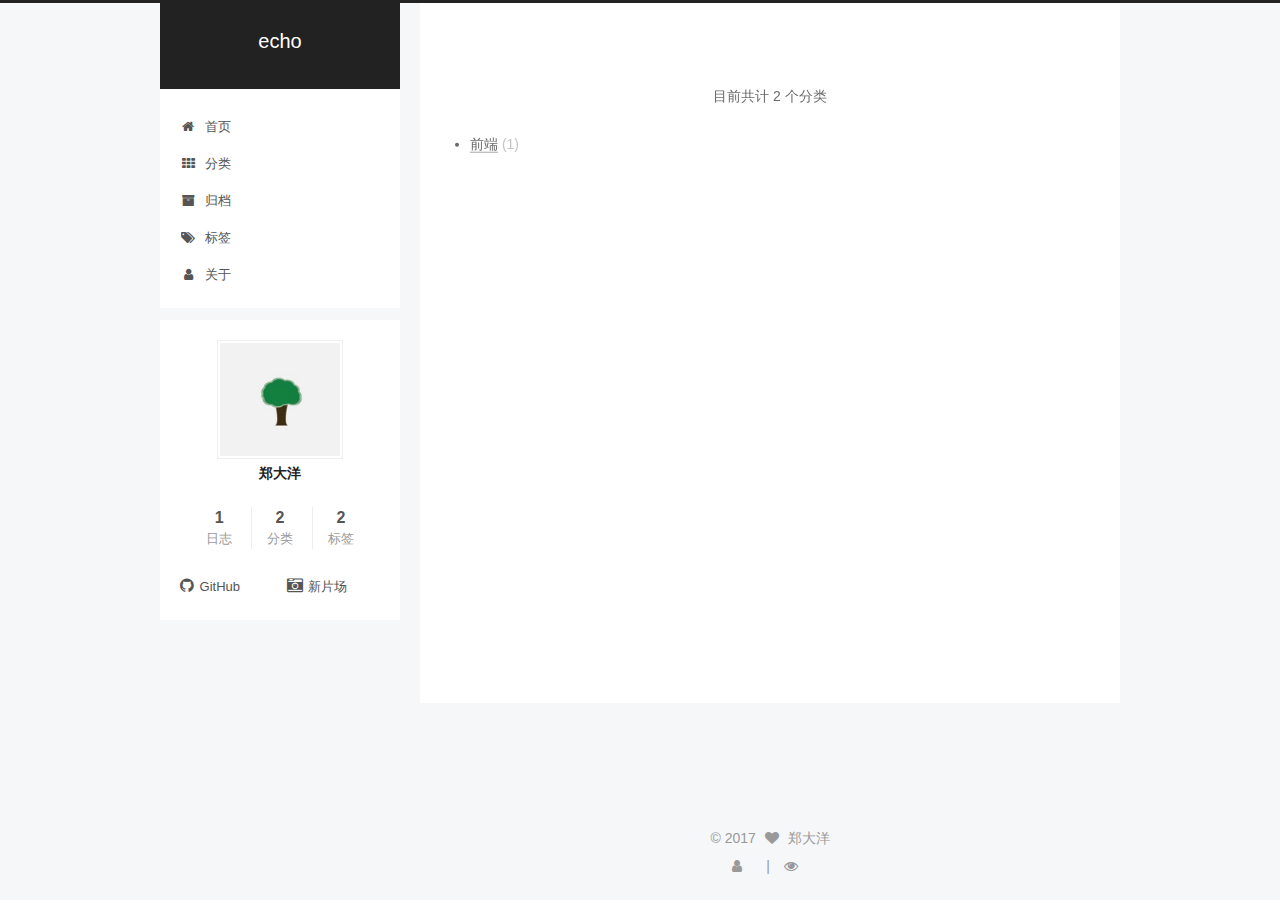
<file: categories/index.html>
<!DOCTYPE html>



  


<html class="theme-next pisces use-motion" lang="zh-Hans">
<head>
  <meta charset="UTF-8"/>
<meta http-equiv="X-UA-Compatible" content="IE=edge" />
<meta name="viewport" content="width=device-width, initial-scale=1, maximum-scale=1"/>
<meta name="theme-color" content="#222">









<meta http-equiv="Cache-Control" content="no-transform" />
<meta http-equiv="Cache-Control" content="no-siteapp" />
















  
  
  <link href="/lib/fancybox/source/jquery.fancybox.css?v=2.1.5" rel="stylesheet" type="text/css" />







<link href="/lib/font-awesome/css/font-awesome.min.css?v=4.6.2" rel="stylesheet" type="text/css" />

<link href="/css/main.css?v=5.1.2" rel="stylesheet" type="text/css" />


  <meta name="keywords" content="Hexo, NexT" />








  <link rel="shortcut icon" type="image/x-icon" href="/favicon.ico?v=5.1.2" />






<meta property="og:type" content="website">
<meta property="og:title" content="echo">
<meta property="og:url" content="http://yoursite.com/categories/index.html">
<meta property="og:site_name" content="echo">
<meta property="og:locale" content="zh-Hans">
<meta property="og:updated_time" content="2017-09-27T03:52:31.473Z">
<meta name="twitter:card" content="summary">
<meta name="twitter:title" content="echo">



<script type="text/javascript" id="hexo.configurations">
  var NexT = window.NexT || {};
  var CONFIG = {
    root: '/',
    scheme: 'Pisces',
    version: '5.1.2',
    sidebar: {"position":"left","display":"post","offset":12,"offset_float":12,"b2t":false,"scrollpercent":false,"onmobile":false},
    fancybox: true,
    tabs: true,
    motion: {"enable":true,"async":true,"transition":{"post_block":"fadeIn","post_header":"slideDownIn","post_body":"slideDownIn","coll_header":"slideLeftIn"}},
    duoshuo: {
      userId: '0',
      author: '博主'
    },
    algolia: {
      applicationID: '',
      apiKey: '',
      indexName: '',
      hits: {"per_page":10},
      labels: {"input_placeholder":"Search for Posts","hits_empty":"We didn't find any results for the search: ${query}","hits_stats":"${hits} results found in ${time} ms"}
    }
  };
</script>



  <link rel="canonical" href="http://yoursite.com/categories/"/>





  <title>分类 | echo</title>
  








</head>

<body itemscope itemtype="http://schema.org/WebPage" lang="zh-Hans">

  
  
    
  

  <div class="container sidebar-position-left page-post-detail">
    <div class="headband"></div>

    <header id="header" class="header" itemscope itemtype="http://schema.org/WPHeader">
      <div class="header-inner"><div class="site-brand-wrapper">
  <div class="site-meta ">
    

    <div class="custom-logo-site-title">
      <a href="/"  class="brand" rel="start">
        <span class="logo-line-before"><i></i></span>
        <span class="site-title">echo</span>
        <span class="logo-line-after"><i></i></span>
      </a>
    </div>
      
        <p class="site-subtitle"></p>
      
  </div>

  <div class="site-nav-toggle">
    <button>
      <span class="btn-bar"></span>
      <span class="btn-bar"></span>
      <span class="btn-bar"></span>
    </button>
  </div>
</div>

<nav class="site-nav">
  

  
    <ul id="menu" class="menu">
      
        
        <li class="menu-item menu-item-home">
          <a href="/" rel="section">
            
              <i class="menu-item-icon fa fa-fw fa-home"></i> <br />
            
            首页
          </a>
        </li>
      
        
        <li class="menu-item menu-item-categories">
          <a href="/categories/" rel="section">
            
              <i class="menu-item-icon fa fa-fw fa-th"></i> <br />
            
            分类
          </a>
        </li>
      
        
        <li class="menu-item menu-item-archives">
          <a href="/archives/" rel="section">
            
              <i class="menu-item-icon fa fa-fw fa-archive"></i> <br />
            
            归档
          </a>
        </li>
      
        
        <li class="menu-item menu-item-tags">
          <a href="/tags/" rel="section">
            
              <i class="menu-item-icon fa fa-fw fa-tags"></i> <br />
            
            标签
          </a>
        </li>
      
        
        <li class="menu-item menu-item-about">
          <a href="/about/" rel="section">
            
              <i class="menu-item-icon fa fa-fw fa-user"></i> <br />
            
            关于
          </a>
        </li>
      

      
    </ul>
  

  
</nav>



 </div>
    </header>

    <main id="main" class="main">
      <div class="main-inner">
        <div class="content-wrap">
          <div id="content" class="content">
            

  <div id="posts" class="posts-expand">
    
    
    
    <div class="post-block page">
      <header class="post-header">

	<h1 class="post-title" itemprop="name headline"></h1>



</header>

      
      
      
      <div class="post-body">
        
        
          <div class="category-all-page">
            <div class="category-all-title">
                目前共计 2 个分类
            </div>
            <div class="category-all">
              <ul class="category-list"><li class="category-list-item"><a class="category-list-link" href="/categories/前端/">前端</a><span class="category-list-count">1</span></li></ul>
            </div>
          </div>
        
      </div>
      
      
      
    </div>
    
    
    
  </div>


          </div>
          


          
  <div class="comments" id="comments">
    
  </div>


        </div>
        
          
  
  <div class="sidebar-toggle">
    <div class="sidebar-toggle-line-wrap">
      <span class="sidebar-toggle-line sidebar-toggle-line-first"></span>
      <span class="sidebar-toggle-line sidebar-toggle-line-middle"></span>
      <span class="sidebar-toggle-line sidebar-toggle-line-last"></span>
    </div>
  </div>

  <aside id="sidebar" class="sidebar">
    
    <div class="sidebar-inner">

      

      

      <section class="site-overview sidebar-panel sidebar-panel-active">
        <div class="site-author motion-element" itemprop="author" itemscope itemtype="http://schema.org/Person">
          
            <img class="site-author-image" itemprop="image"
              src="/images/avatar.jpg"
              alt="郑大洋" />
          
            <p class="site-author-name" itemprop="name">郑大洋</p>
            <p class="site-description motion-element" itemprop="description"></p>
        </div>

        <nav class="site-state motion-element">

          
            <div class="site-state-item site-state-posts">
            
              <a href="/archives/">
            
                <span class="site-state-item-count">1</span>
                <span class="site-state-item-name">日志</span>
              </a>
            </div>
          

          
            
            
            <div class="site-state-item site-state-categories">
              <a href="/categories/index.html">
                <span class="site-state-item-count">2</span>
                <span class="site-state-item-name">分类</span>
              </a>
            </div>
          

          
            
            
            <div class="site-state-item site-state-tags">
              <a href="/tags/index.html">
                <span class="site-state-item-count">2</span>
                <span class="site-state-item-name">标签</span>
              </a>
            </div>
          

        </nav>

        

        <div class="links-of-author motion-element">
          
            
              <span class="links-of-author-item">
                <a href="https://github.com/zdaoyang" target="_blank" title="GitHub">
                  
                    <i class="fa fa-fw fa-github"></i>GitHub</a>
              </span>
            
              <span class="links-of-author-item">
                <a href="http://www.xinpianchang.com/u10014715" target="_blank" title="新片场">
                  
                    <i class="fa fa-fw fa-camera-retro"></i>新片场</a>
              </span>
            
          
        </div>

        
        

        
        

        


      </section>

      

      

    </div>
  </aside>


        
      </div>
    </main>

    <footer id="footer" class="footer">
      <div class="footer-inner">
        <div class="copyright" >
  
  &copy; 
  <span itemprop="copyrightYear">2017</span>
  <span class="with-love">
    <i class="fa fa-heart"></i>
  </span>
  <span class="author" itemprop="copyrightHolder">郑大洋</span>

  
</div>

<!--

  <div class="powered-by">由 <a class="theme-link" href="https://hexo.io">Hexo</a> 强力驱动</div>

  <span class="post-meta-divider">|</span>

  <div class="theme-info">主题 &mdash; <a class="theme-link" href="https://github.com/iissnan/hexo-theme-next">NexT.Pisces</a> v5.1.2</div>

-->

        
<div class="busuanzi-count">
  <script async src="https://dn-lbstatics.qbox.me/busuanzi/2.3/busuanzi.pure.mini.js"></script>

  
    <span class="site-uv">
      <i class="fa fa-user"></i>
      <span class="busuanzi-value" id="busuanzi_value_site_uv"></span>
      
    </span>
  

  
    <span class="site-pv">
      <i class="fa fa-eye"></i>
      <span class="busuanzi-value" id="busuanzi_value_site_pv"></span>
      
    </span>
  
</div>








        
      </div>
    </footer>

    
      <div class="back-to-top">
        <i class="fa fa-arrow-up"></i>
        
      </div>
    

  </div>

  

<script type="text/javascript">
  if (Object.prototype.toString.call(window.Promise) !== '[object Function]') {
    window.Promise = null;
  }
</script>









  












  
  <script type="text/javascript" src="/lib/jquery/index.js?v=2.1.3"></script>

  
  <script type="text/javascript" src="/lib/fastclick/lib/fastclick.min.js?v=1.0.6"></script>

  
  <script type="text/javascript" src="/lib/jquery_lazyload/jquery.lazyload.js?v=1.9.7"></script>

  
  <script type="text/javascript" src="/lib/velocity/velocity.min.js?v=1.2.1"></script>

  
  <script type="text/javascript" src="/lib/velocity/velocity.ui.min.js?v=1.2.1"></script>

  
  <script type="text/javascript" src="/lib/fancybox/source/jquery.fancybox.pack.js?v=2.1.5"></script>


  


  <script type="text/javascript" src="/js/src/utils.js?v=5.1.2"></script>

  <script type="text/javascript" src="/js/src/motion.js?v=5.1.2"></script>



  
  


  <script type="text/javascript" src="/js/src/affix.js?v=5.1.2"></script>

  <script type="text/javascript" src="/js/src/schemes/pisces.js?v=5.1.2"></script>



  <script type="text/javascript" src="/js/src/scrollspy.js?v=5.1.2"></script>
<script type="text/javascript" src="/js/src/post-details.js?v=5.1.2"></script>


  

  


  <script type="text/javascript" src="/js/src/bootstrap.js?v=5.1.2"></script>



  


  




	





  





  








  





  

  

  

  

  

  

</body>
</html>
</file>
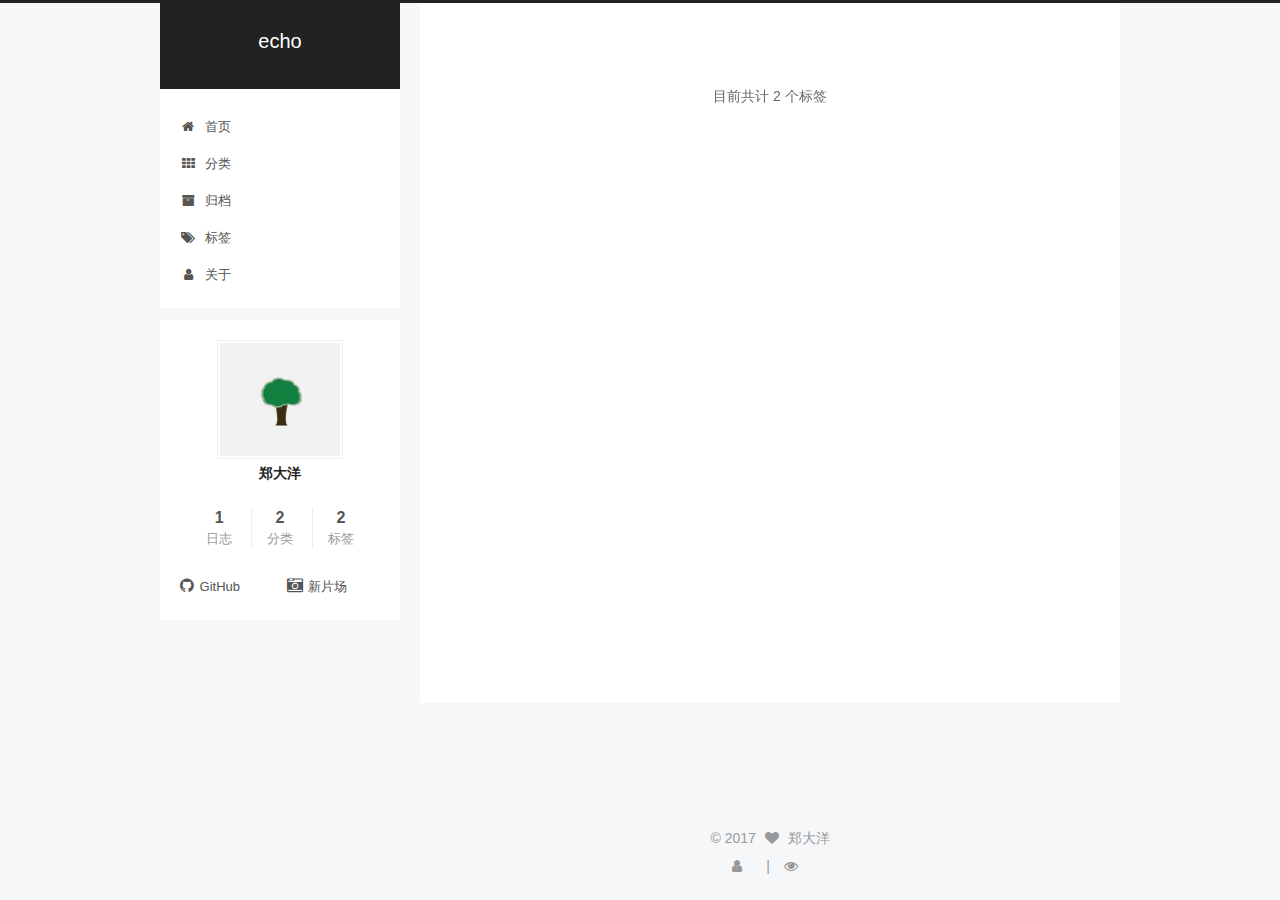
<file: tags/index.html>
<!DOCTYPE html>



  


<html class="theme-next pisces use-motion" lang="zh-Hans">
<head>
  <meta charset="UTF-8"/>
<meta http-equiv="X-UA-Compatible" content="IE=edge" />
<meta name="viewport" content="width=device-width, initial-scale=1, maximum-scale=1"/>
<meta name="theme-color" content="#222">









<meta http-equiv="Cache-Control" content="no-transform" />
<meta http-equiv="Cache-Control" content="no-siteapp" />
















  
  
  <link href="/lib/fancybox/source/jquery.fancybox.css?v=2.1.5" rel="stylesheet" type="text/css" />







<link href="/lib/font-awesome/css/font-awesome.min.css?v=4.6.2" rel="stylesheet" type="text/css" />

<link href="/css/main.css?v=5.1.2" rel="stylesheet" type="text/css" />


  <meta name="keywords" content="Hexo, NexT" />








  <link rel="shortcut icon" type="image/x-icon" href="/favicon.ico?v=5.1.2" />






<meta property="og:type" content="website">
<meta property="og:title" content="echo">
<meta property="og:url" content="http://yoursite.com/tags/index.html">
<meta property="og:site_name" content="echo">
<meta property="og:locale" content="zh-Hans">
<meta property="og:updated_time" content="2017-09-27T05:42:39.822Z">
<meta name="twitter:card" content="summary">
<meta name="twitter:title" content="echo">



<script type="text/javascript" id="hexo.configurations">
  var NexT = window.NexT || {};
  var CONFIG = {
    root: '/',
    scheme: 'Pisces',
    version: '5.1.2',
    sidebar: {"position":"left","display":"post","offset":12,"offset_float":12,"b2t":false,"scrollpercent":false,"onmobile":false},
    fancybox: true,
    tabs: true,
    motion: {"enable":true,"async":true,"transition":{"post_block":"fadeIn","post_header":"slideDownIn","post_body":"slideDownIn","coll_header":"slideLeftIn"}},
    duoshuo: {
      userId: '0',
      author: '博主'
    },
    algolia: {
      applicationID: '',
      apiKey: '',
      indexName: '',
      hits: {"per_page":10},
      labels: {"input_placeholder":"Search for Posts","hits_empty":"We didn't find any results for the search: ${query}","hits_stats":"${hits} results found in ${time} ms"}
    }
  };
</script>



  <link rel="canonical" href="http://yoursite.com/tags/"/>





  <title>标签 | echo</title>
  








</head>

<body itemscope itemtype="http://schema.org/WebPage" lang="zh-Hans">

  
  
    
  

  <div class="container sidebar-position-left page-post-detail">
    <div class="headband"></div>

    <header id="header" class="header" itemscope itemtype="http://schema.org/WPHeader">
      <div class="header-inner"><div class="site-brand-wrapper">
  <div class="site-meta ">
    

    <div class="custom-logo-site-title">
      <a href="/"  class="brand" rel="start">
        <span class="logo-line-before"><i></i></span>
        <span class="site-title">echo</span>
        <span class="logo-line-after"><i></i></span>
      </a>
    </div>
      
        <p class="site-subtitle"></p>
      
  </div>

  <div class="site-nav-toggle">
    <button>
      <span class="btn-bar"></span>
      <span class="btn-bar"></span>
      <span class="btn-bar"></span>
    </button>
  </div>
</div>

<nav class="site-nav">
  

  
    <ul id="menu" class="menu">
      
        
        <li class="menu-item menu-item-home">
          <a href="/" rel="section">
            
              <i class="menu-item-icon fa fa-fw fa-home"></i> <br />
            
            首页
          </a>
        </li>
      
        
        <li class="menu-item menu-item-categories">
          <a href="/categories/" rel="section">
            
              <i class="menu-item-icon fa fa-fw fa-th"></i> <br />
            
            分类
          </a>
        </li>
      
        
        <li class="menu-item menu-item-archives">
          <a href="/archives/" rel="section">
            
              <i class="menu-item-icon fa fa-fw fa-archive"></i> <br />
            
            归档
          </a>
        </li>
      
        
        <li class="menu-item menu-item-tags">
          <a href="/tags/" rel="section">
            
              <i class="menu-item-icon fa fa-fw fa-tags"></i> <br />
            
            标签
          </a>
        </li>
      
        
        <li class="menu-item menu-item-about">
          <a href="/about/" rel="section">
            
              <i class="menu-item-icon fa fa-fw fa-user"></i> <br />
            
            关于
          </a>
        </li>
      

      
    </ul>
  

  
</nav>



 </div>
    </header>

    <main id="main" class="main">
      <div class="main-inner">
        <div class="content-wrap">
          <div id="content" class="content">
            

  <div id="posts" class="posts-expand">
    
    
    
    <div class="post-block page">
      <header class="post-header">

	<h1 class="post-title" itemprop="name headline"></h1>



</header>

      
      
      
      <div class="post-body">
        
        
          <div class="tag-cloud">
            <div class="tag-cloud-title">
                目前共计 2 个标签
            </div>
            <div class="tag-cloud-tags">
              
            </div>
          </div>
        
      </div>
      
      
      
    </div>
    
    
    
  </div>


          </div>
          


          
  <div class="comments" id="comments">
    
  </div>


        </div>
        
          
  
  <div class="sidebar-toggle">
    <div class="sidebar-toggle-line-wrap">
      <span class="sidebar-toggle-line sidebar-toggle-line-first"></span>
      <span class="sidebar-toggle-line sidebar-toggle-line-middle"></span>
      <span class="sidebar-toggle-line sidebar-toggle-line-last"></span>
    </div>
  </div>

  <aside id="sidebar" class="sidebar">
    
    <div class="sidebar-inner">

      

      

      <section class="site-overview sidebar-panel sidebar-panel-active">
        <div class="site-author motion-element" itemprop="author" itemscope itemtype="http://schema.org/Person">
          
            <img class="site-author-image" itemprop="image"
              src="/images/avatar.jpg"
              alt="郑大洋" />
          
            <p class="site-author-name" itemprop="name">郑大洋</p>
            <p class="site-description motion-element" itemprop="description"></p>
        </div>

        <nav class="site-state motion-element">

          
            <div class="site-state-item site-state-posts">
            
              <a href="/archives/">
            
                <span class="site-state-item-count">1</span>
                <span class="site-state-item-name">日志</span>
              </a>
            </div>
          

          
            
            
            <div class="site-state-item site-state-categories">
              <a href="/categories/index.html">
                <span class="site-state-item-count">2</span>
                <span class="site-state-item-name">分类</span>
              </a>
            </div>
          

          
            
            
            <div class="site-state-item site-state-tags">
              <a href="/tags/index.html">
                <span class="site-state-item-count">2</span>
                <span class="site-state-item-name">标签</span>
              </a>
            </div>
          

        </nav>

        

        <div class="links-of-author motion-element">
          
            
              <span class="links-of-author-item">
                <a href="https://github.com/zdaoyang" target="_blank" title="GitHub">
                  
                    <i class="fa fa-fw fa-github"></i>GitHub</a>
              </span>
            
              <span class="links-of-author-item">
                <a href="http://www.xinpianchang.com/u10014715" target="_blank" title="新片场">
                  
                    <i class="fa fa-fw fa-camera-retro"></i>新片场</a>
              </span>
            
          
        </div>

        
        

        
        

        


      </section>

      

      

    </div>
  </aside>


        
      </div>
    </main>

    <footer id="footer" class="footer">
      <div class="footer-inner">
        <div class="copyright" >
  
  &copy; 
  <span itemprop="copyrightYear">2017</span>
  <span class="with-love">
    <i class="fa fa-heart"></i>
  </span>
  <span class="author" itemprop="copyrightHolder">郑大洋</span>

  
</div>

<!--

  <div class="powered-by">由 <a class="theme-link" href="https://hexo.io">Hexo</a> 强力驱动</div>

  <span class="post-meta-divider">|</span>

  <div class="theme-info">主题 &mdash; <a class="theme-link" href="https://github.com/iissnan/hexo-theme-next">NexT.Pisces</a> v5.1.2</div>

-->

        
<div class="busuanzi-count">
  <script async src="https://dn-lbstatics.qbox.me/busuanzi/2.3/busuanzi.pure.mini.js"></script>

  
    <span class="site-uv">
      <i class="fa fa-user"></i>
      <span class="busuanzi-value" id="busuanzi_value_site_uv"></span>
      
    </span>
  

  
    <span class="site-pv">
      <i class="fa fa-eye"></i>
      <span class="busuanzi-value" id="busuanzi_value_site_pv"></span>
      
    </span>
  
</div>








        
      </div>
    </footer>

    
      <div class="back-to-top">
        <i class="fa fa-arrow-up"></i>
        
      </div>
    

  </div>

  

<script type="text/javascript">
  if (Object.prototype.toString.call(window.Promise) !== '[object Function]') {
    window.Promise = null;
  }
</script>









  












  
  <script type="text/javascript" src="/lib/jquery/index.js?v=2.1.3"></script>

  
  <script type="text/javascript" src="/lib/fastclick/lib/fastclick.min.js?v=1.0.6"></script>

  
  <script type="text/javascript" src="/lib/jquery_lazyload/jquery.lazyload.js?v=1.9.7"></script>

  
  <script type="text/javascript" src="/lib/velocity/velocity.min.js?v=1.2.1"></script>

  
  <script type="text/javascript" src="/lib/velocity/velocity.ui.min.js?v=1.2.1"></script>

  
  <script type="text/javascript" src="/lib/fancybox/source/jquery.fancybox.pack.js?v=2.1.5"></script>


  


  <script type="text/javascript" src="/js/src/utils.js?v=5.1.2"></script>

  <script type="text/javascript" src="/js/src/motion.js?v=5.1.2"></script>



  
  


  <script type="text/javascript" src="/js/src/affix.js?v=5.1.2"></script>

  <script type="text/javascript" src="/js/src/schemes/pisces.js?v=5.1.2"></script>



  <script type="text/javascript" src="/js/src/scrollspy.js?v=5.1.2"></script>
<script type="text/javascript" src="/js/src/post-details.js?v=5.1.2"></script>


  

  


  <script type="text/javascript" src="/js/src/bootstrap.js?v=5.1.2"></script>



  


  




	





  





  








  





  

  

  

  

  

  

</body>
</html>
</file>
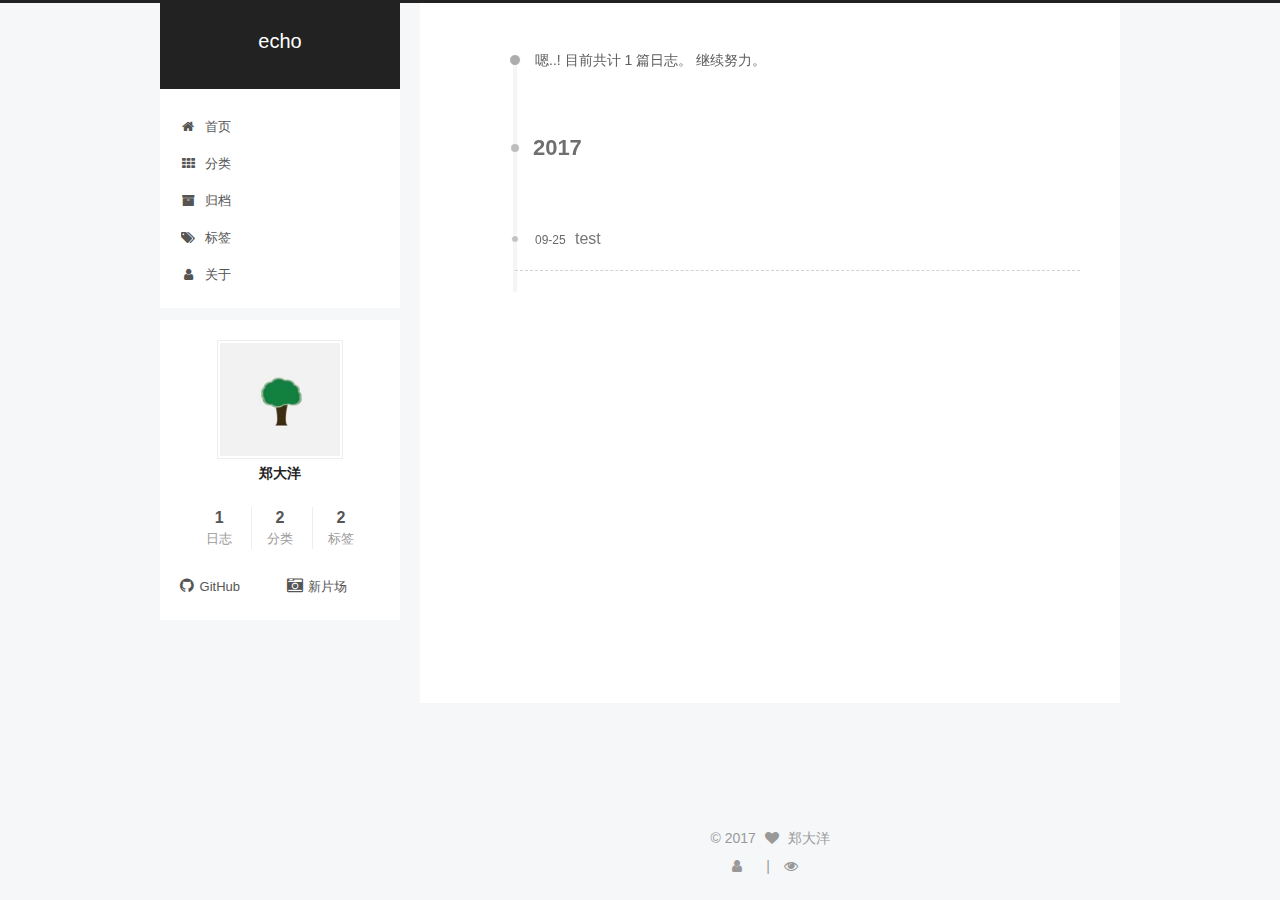
<file: archives/2017/index.html>
<!DOCTYPE html>



  


<html class="theme-next pisces use-motion" lang="zh-Hans">
<head>
  <meta charset="UTF-8"/>
<meta http-equiv="X-UA-Compatible" content="IE=edge" />
<meta name="viewport" content="width=device-width, initial-scale=1, maximum-scale=1"/>
<meta name="theme-color" content="#222">









<meta http-equiv="Cache-Control" content="no-transform" />
<meta http-equiv="Cache-Control" content="no-siteapp" />
















  
  
  <link href="/lib/fancybox/source/jquery.fancybox.css?v=2.1.5" rel="stylesheet" type="text/css" />







<link href="/lib/font-awesome/css/font-awesome.min.css?v=4.6.2" rel="stylesheet" type="text/css" />

<link href="/css/main.css?v=5.1.2" rel="stylesheet" type="text/css" />


  <meta name="keywords" content="Hexo, NexT" />








  <link rel="shortcut icon" type="image/x-icon" href="/favicon.ico?v=5.1.2" />






<meta property="og:type" content="website">
<meta property="og:title" content="echo">
<meta property="og:url" content="http://yoursite.com/archives/2017/index.html">
<meta property="og:site_name" content="echo">
<meta property="og:locale" content="zh-Hans">
<meta name="twitter:card" content="summary">
<meta name="twitter:title" content="echo">



<script type="text/javascript" id="hexo.configurations">
  var NexT = window.NexT || {};
  var CONFIG = {
    root: '/',
    scheme: 'Pisces',
    version: '5.1.2',
    sidebar: {"position":"left","display":"post","offset":12,"offset_float":12,"b2t":false,"scrollpercent":false,"onmobile":false},
    fancybox: true,
    tabs: true,
    motion: {"enable":true,"async":true,"transition":{"post_block":"fadeIn","post_header":"slideDownIn","post_body":"slideDownIn","coll_header":"slideLeftIn"}},
    duoshuo: {
      userId: '0',
      author: '博主'
    },
    algolia: {
      applicationID: '',
      apiKey: '',
      indexName: '',
      hits: {"per_page":10},
      labels: {"input_placeholder":"Search for Posts","hits_empty":"We didn't find any results for the search: ${query}","hits_stats":"${hits} results found in ${time} ms"}
    }
  };
</script>



  <link rel="canonical" href="http://yoursite.com/archives/2017/"/>





  <title>归档 | echo</title>
  








</head>

<body itemscope itemtype="http://schema.org/WebPage" lang="zh-Hans">

  
  
    
  

  <div class="container sidebar-position-left page-archive">
    <div class="headband"></div>

    <header id="header" class="header" itemscope itemtype="http://schema.org/WPHeader">
      <div class="header-inner"><div class="site-brand-wrapper">
  <div class="site-meta ">
    

    <div class="custom-logo-site-title">
      <a href="/"  class="brand" rel="start">
        <span class="logo-line-before"><i></i></span>
        <span class="site-title">echo</span>
        <span class="logo-line-after"><i></i></span>
      </a>
    </div>
      
        <p class="site-subtitle"></p>
      
  </div>

  <div class="site-nav-toggle">
    <button>
      <span class="btn-bar"></span>
      <span class="btn-bar"></span>
      <span class="btn-bar"></span>
    </button>
  </div>
</div>

<nav class="site-nav">
  

  
    <ul id="menu" class="menu">
      
        
        <li class="menu-item menu-item-home">
          <a href="/" rel="section">
            
              <i class="menu-item-icon fa fa-fw fa-home"></i> <br />
            
            首页
          </a>
        </li>
      
        
        <li class="menu-item menu-item-categories">
          <a href="/categories/" rel="section">
            
              <i class="menu-item-icon fa fa-fw fa-th"></i> <br />
            
            分类
          </a>
        </li>
      
        
        <li class="menu-item menu-item-archives">
          <a href="/archives/" rel="section">
            
              <i class="menu-item-icon fa fa-fw fa-archive"></i> <br />
            
            归档
          </a>
        </li>
      
        
        <li class="menu-item menu-item-tags">
          <a href="/tags/" rel="section">
            
              <i class="menu-item-icon fa fa-fw fa-tags"></i> <br />
            
            标签
          </a>
        </li>
      
        
        <li class="menu-item menu-item-about">
          <a href="/about/" rel="section">
            
              <i class="menu-item-icon fa fa-fw fa-user"></i> <br />
            
            关于
          </a>
        </li>
      

      
    </ul>
  

  
</nav>



 </div>
    </header>

    <main id="main" class="main">
      <div class="main-inner">
        <div class="content-wrap">
          <div id="content" class="content">
            

  
  
  
  <div class="post-block archive">
    <div id="posts" class="posts-collapse">
      <span class="archive-move-on"></span>

      <span class="archive-page-counter">
        
        
        
          
        
        嗯..! 目前共计 1 篇日志。 继续努力。
      </span>

      

        
        
        

        
          
          <div class="collection-title">
            <h1 class="archive-year" id="archive-year-2017">2017</h1>
          </div>
        
        

        

  <article class="post post-type-normal" itemscope itemtype="http://schema.org/Article">
    <header class="post-header">

      <h2 class="post-title">
        
            <a class="post-title-link" href="/2017/09/25/test/" itemprop="url">
              
                <span itemprop="name">test</span>
              
            </a>
        
      </h2>

      <div class="post-meta">
        <time class="post-time" itemprop="dateCreated"
              datetime="2017-09-25T00:12:53+08:00"
              content="2017-09-25" >
          09-25
        </time>
      </div>

    </header>
  </article>



      

    </div>
  </div>
  
  
  

  



          </div>
          


          

        </div>
        
          
  
  <div class="sidebar-toggle">
    <div class="sidebar-toggle-line-wrap">
      <span class="sidebar-toggle-line sidebar-toggle-line-first"></span>
      <span class="sidebar-toggle-line sidebar-toggle-line-middle"></span>
      <span class="sidebar-toggle-line sidebar-toggle-line-last"></span>
    </div>
  </div>

  <aside id="sidebar" class="sidebar">
    
    <div class="sidebar-inner">

      

      

      <section class="site-overview sidebar-panel sidebar-panel-active">
        <div class="site-author motion-element" itemprop="author" itemscope itemtype="http://schema.org/Person">
          
            <img class="site-author-image" itemprop="image"
              src="/images/avatar.jpg"
              alt="郑大洋" />
          
            <p class="site-author-name" itemprop="name">郑大洋</p>
            <p class="site-description motion-element" itemprop="description"></p>
        </div>

        <nav class="site-state motion-element">

          
            <div class="site-state-item site-state-posts">
            
              <a href="/archives/">
            
                <span class="site-state-item-count">1</span>
                <span class="site-state-item-name">日志</span>
              </a>
            </div>
          

          
            
            
            <div class="site-state-item site-state-categories">
              <a href="/categories/index.html">
                <span class="site-state-item-count">2</span>
                <span class="site-state-item-name">分类</span>
              </a>
            </div>
          

          
            
            
            <div class="site-state-item site-state-tags">
              <a href="/tags/index.html">
                <span class="site-state-item-count">2</span>
                <span class="site-state-item-name">标签</span>
              </a>
            </div>
          

        </nav>

        

        <div class="links-of-author motion-element">
          
            
              <span class="links-of-author-item">
                <a href="https://github.com/zdaoyang" target="_blank" title="GitHub">
                  
                    <i class="fa fa-fw fa-github"></i>GitHub</a>
              </span>
            
              <span class="links-of-author-item">
                <a href="http://www.xinpianchang.com/u10014715" target="_blank" title="新片场">
                  
                    <i class="fa fa-fw fa-camera-retro"></i>新片场</a>
              </span>
            
          
        </div>

        
        

        
        

        


      </section>

      

      

    </div>
  </aside>


        
      </div>
    </main>

    <footer id="footer" class="footer">
      <div class="footer-inner">
        <div class="copyright" >
  
  &copy; 
  <span itemprop="copyrightYear">2017</span>
  <span class="with-love">
    <i class="fa fa-heart"></i>
  </span>
  <span class="author" itemprop="copyrightHolder">郑大洋</span>

  
</div>

<!--

  <div class="powered-by">由 <a class="theme-link" href="https://hexo.io">Hexo</a> 强力驱动</div>

  <span class="post-meta-divider">|</span>

  <div class="theme-info">主题 &mdash; <a class="theme-link" href="https://github.com/iissnan/hexo-theme-next">NexT.Pisces</a> v5.1.2</div>

-->

        
<div class="busuanzi-count">
  <script async src="https://dn-lbstatics.qbox.me/busuanzi/2.3/busuanzi.pure.mini.js"></script>

  
    <span class="site-uv">
      <i class="fa fa-user"></i>
      <span class="busuanzi-value" id="busuanzi_value_site_uv"></span>
      
    </span>
  

  
    <span class="site-pv">
      <i class="fa fa-eye"></i>
      <span class="busuanzi-value" id="busuanzi_value_site_pv"></span>
      
    </span>
  
</div>








        
      </div>
    </footer>

    
      <div class="back-to-top">
        <i class="fa fa-arrow-up"></i>
        
      </div>
    

  </div>

  

<script type="text/javascript">
  if (Object.prototype.toString.call(window.Promise) !== '[object Function]') {
    window.Promise = null;
  }
</script>









  












  
  <script type="text/javascript" src="/lib/jquery/index.js?v=2.1.3"></script>

  
  <script type="text/javascript" src="/lib/fastclick/lib/fastclick.min.js?v=1.0.6"></script>

  
  <script type="text/javascript" src="/lib/jquery_lazyload/jquery.lazyload.js?v=1.9.7"></script>

  
  <script type="text/javascript" src="/lib/velocity/velocity.min.js?v=1.2.1"></script>

  
  <script type="text/javascript" src="/lib/velocity/velocity.ui.min.js?v=1.2.1"></script>

  
  <script type="text/javascript" src="/lib/fancybox/source/jquery.fancybox.pack.js?v=2.1.5"></script>


  


  <script type="text/javascript" src="/js/src/utils.js?v=5.1.2"></script>

  <script type="text/javascript" src="/js/src/motion.js?v=5.1.2"></script>



  
  


  <script type="text/javascript" src="/js/src/affix.js?v=5.1.2"></script>

  <script type="text/javascript" src="/js/src/schemes/pisces.js?v=5.1.2"></script>



  <script type="text/javascript" src="/js/src/scrollspy.js?v=5.1.2"></script>
<script type="text/javascript" src="/js/src/post-details.js?v=5.1.2"></script>


  

  


  <script type="text/javascript" src="/js/src/bootstrap.js?v=5.1.2"></script>



  


  




	





  





  








  





  

  

  

  

  

  

</body>
</html>
</file>
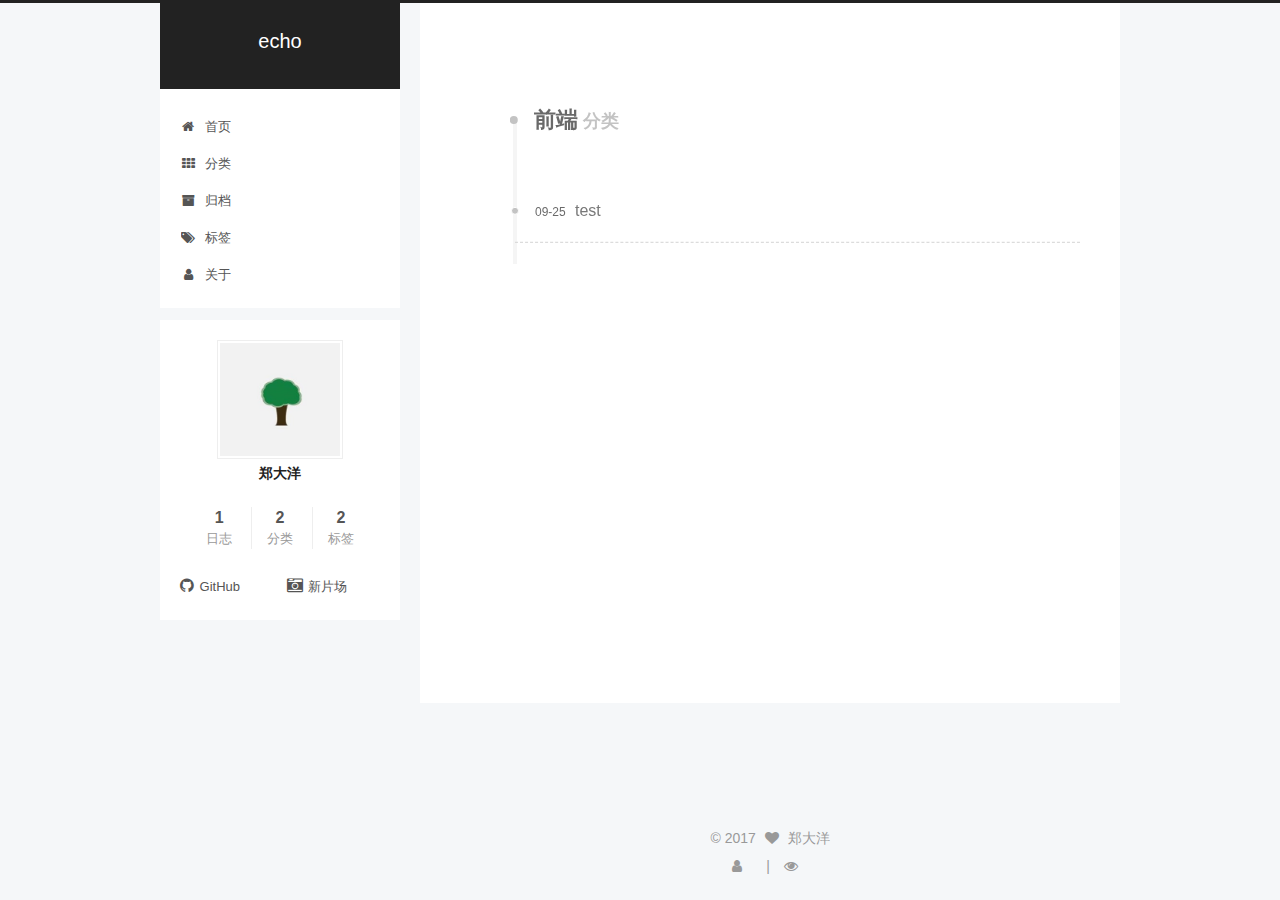
<file: categories/前端/index.html>
<!DOCTYPE html>



  


<html class="theme-next pisces use-motion" lang="zh-Hans">
<head>
  <meta charset="UTF-8"/>
<meta http-equiv="X-UA-Compatible" content="IE=edge" />
<meta name="viewport" content="width=device-width, initial-scale=1, maximum-scale=1"/>
<meta name="theme-color" content="#222">









<meta http-equiv="Cache-Control" content="no-transform" />
<meta http-equiv="Cache-Control" content="no-siteapp" />
















  
  
  <link href="/lib/fancybox/source/jquery.fancybox.css?v=2.1.5" rel="stylesheet" type="text/css" />







<link href="/lib/font-awesome/css/font-awesome.min.css?v=4.6.2" rel="stylesheet" type="text/css" />

<link href="/css/main.css?v=5.1.2" rel="stylesheet" type="text/css" />


  <meta name="keywords" content="Hexo, NexT" />








  <link rel="shortcut icon" type="image/x-icon" href="/favicon.ico?v=5.1.2" />






<meta property="og:type" content="website">
<meta property="og:title" content="echo">
<meta property="og:url" content="http://yoursite.com/categories/前端/index.html">
<meta property="og:site_name" content="echo">
<meta property="og:locale" content="zh-Hans">
<meta name="twitter:card" content="summary">
<meta name="twitter:title" content="echo">



<script type="text/javascript" id="hexo.configurations">
  var NexT = window.NexT || {};
  var CONFIG = {
    root: '/',
    scheme: 'Pisces',
    version: '5.1.2',
    sidebar: {"position":"left","display":"post","offset":12,"offset_float":12,"b2t":false,"scrollpercent":false,"onmobile":false},
    fancybox: true,
    tabs: true,
    motion: {"enable":true,"async":true,"transition":{"post_block":"fadeIn","post_header":"slideDownIn","post_body":"slideDownIn","coll_header":"slideLeftIn"}},
    duoshuo: {
      userId: '0',
      author: '博主'
    },
    algolia: {
      applicationID: '',
      apiKey: '',
      indexName: '',
      hits: {"per_page":10},
      labels: {"input_placeholder":"Search for Posts","hits_empty":"We didn't find any results for the search: ${query}","hits_stats":"${hits} results found in ${time} ms"}
    }
  };
</script>



  <link rel="canonical" href="http://yoursite.com/categories/前端/"/>





  <title>分类: 前端 | echo</title>
  








</head>

<body itemscope itemtype="http://schema.org/WebPage" lang="zh-Hans">

  
  
    
  

  <div class="container sidebar-position-left ">
    <div class="headband"></div>

    <header id="header" class="header" itemscope itemtype="http://schema.org/WPHeader">
      <div class="header-inner"><div class="site-brand-wrapper">
  <div class="site-meta ">
    

    <div class="custom-logo-site-title">
      <a href="/"  class="brand" rel="start">
        <span class="logo-line-before"><i></i></span>
        <span class="site-title">echo</span>
        <span class="logo-line-after"><i></i></span>
      </a>
    </div>
      
        <p class="site-subtitle"></p>
      
  </div>

  <div class="site-nav-toggle">
    <button>
      <span class="btn-bar"></span>
      <span class="btn-bar"></span>
      <span class="btn-bar"></span>
    </button>
  </div>
</div>

<nav class="site-nav">
  

  
    <ul id="menu" class="menu">
      
        
        <li class="menu-item menu-item-home">
          <a href="/" rel="section">
            
              <i class="menu-item-icon fa fa-fw fa-home"></i> <br />
            
            首页
          </a>
        </li>
      
        
        <li class="menu-item menu-item-categories">
          <a href="/categories/" rel="section">
            
              <i class="menu-item-icon fa fa-fw fa-th"></i> <br />
            
            分类
          </a>
        </li>
      
        
        <li class="menu-item menu-item-archives">
          <a href="/archives/" rel="section">
            
              <i class="menu-item-icon fa fa-fw fa-archive"></i> <br />
            
            归档
          </a>
        </li>
      
        
        <li class="menu-item menu-item-tags">
          <a href="/tags/" rel="section">
            
              <i class="menu-item-icon fa fa-fw fa-tags"></i> <br />
            
            标签
          </a>
        </li>
      
        
        <li class="menu-item menu-item-about">
          <a href="/about/" rel="section">
            
              <i class="menu-item-icon fa fa-fw fa-user"></i> <br />
            
            关于
          </a>
        </li>
      

      
    </ul>
  

  
</nav>



 </div>
    </header>

    <main id="main" class="main">
      <div class="main-inner">
        <div class="content-wrap">
          <div id="content" class="content">
            

  
  
  
  <div class="post-block category">

    <div id="posts" class="posts-collapse">
      <div class="collection-title">
        <h1>前端<small>分类</small>
        </h1>
      </div>

      
        

  <article class="post post-type-normal" itemscope itemtype="http://schema.org/Article">
    <header class="post-header">

      <h2 class="post-title">
        
            <a class="post-title-link" href="/2017/09/25/test/" itemprop="url">
              
                <span itemprop="name">test</span>
              
            </a>
        
      </h2>

      <div class="post-meta">
        <time class="post-time" itemprop="dateCreated"
              datetime="2017-09-25T00:12:53+08:00"
              content="2017-09-25" >
          09-25
        </time>
      </div>

    </header>
  </article>


      
    </div>

  </div>
  
  
  

  



          </div>
          


          

        </div>
        
          
  
  <div class="sidebar-toggle">
    <div class="sidebar-toggle-line-wrap">
      <span class="sidebar-toggle-line sidebar-toggle-line-first"></span>
      <span class="sidebar-toggle-line sidebar-toggle-line-middle"></span>
      <span class="sidebar-toggle-line sidebar-toggle-line-last"></span>
    </div>
  </div>

  <aside id="sidebar" class="sidebar">
    
    <div class="sidebar-inner">

      

      

      <section class="site-overview sidebar-panel sidebar-panel-active">
        <div class="site-author motion-element" itemprop="author" itemscope itemtype="http://schema.org/Person">
          
            <img class="site-author-image" itemprop="image"
              src="/images/avatar.jpg"
              alt="郑大洋" />
          
            <p class="site-author-name" itemprop="name">郑大洋</p>
            <p class="site-description motion-element" itemprop="description"></p>
        </div>

        <nav class="site-state motion-element">

          
            <div class="site-state-item site-state-posts">
            
              <a href="/archives/">
            
                <span class="site-state-item-count">1</span>
                <span class="site-state-item-name">日志</span>
              </a>
            </div>
          

          
            
            
            <div class="site-state-item site-state-categories">
              <a href="/categories/index.html">
                <span class="site-state-item-count">2</span>
                <span class="site-state-item-name">分类</span>
              </a>
            </div>
          

          
            
            
            <div class="site-state-item site-state-tags">
              <a href="/tags/index.html">
                <span class="site-state-item-count">2</span>
                <span class="site-state-item-name">标签</span>
              </a>
            </div>
          

        </nav>

        

        <div class="links-of-author motion-element">
          
            
              <span class="links-of-author-item">
                <a href="https://github.com/zdaoyang" target="_blank" title="GitHub">
                  
                    <i class="fa fa-fw fa-github"></i>GitHub</a>
              </span>
            
              <span class="links-of-author-item">
                <a href="http://www.xinpianchang.com/u10014715" target="_blank" title="新片场">
                  
                    <i class="fa fa-fw fa-camera-retro"></i>新片场</a>
              </span>
            
          
        </div>

        
        

        
        

        


      </section>

      

      

    </div>
  </aside>


        
      </div>
    </main>

    <footer id="footer" class="footer">
      <div class="footer-inner">
        <div class="copyright" >
  
  &copy; 
  <span itemprop="copyrightYear">2017</span>
  <span class="with-love">
    <i class="fa fa-heart"></i>
  </span>
  <span class="author" itemprop="copyrightHolder">郑大洋</span>

  
</div>

<!--

  <div class="powered-by">由 <a class="theme-link" href="https://hexo.io">Hexo</a> 强力驱动</div>

  <span class="post-meta-divider">|</span>

  <div class="theme-info">主题 &mdash; <a class="theme-link" href="https://github.com/iissnan/hexo-theme-next">NexT.Pisces</a> v5.1.2</div>

-->

        
<div class="busuanzi-count">
  <script async src="https://dn-lbstatics.qbox.me/busuanzi/2.3/busuanzi.pure.mini.js"></script>

  
    <span class="site-uv">
      <i class="fa fa-user"></i>
      <span class="busuanzi-value" id="busuanzi_value_site_uv"></span>
      
    </span>
  

  
    <span class="site-pv">
      <i class="fa fa-eye"></i>
      <span class="busuanzi-value" id="busuanzi_value_site_pv"></span>
      
    </span>
  
</div>








        
      </div>
    </footer>

    
      <div class="back-to-top">
        <i class="fa fa-arrow-up"></i>
        
      </div>
    

  </div>

  

<script type="text/javascript">
  if (Object.prototype.toString.call(window.Promise) !== '[object Function]') {
    window.Promise = null;
  }
</script>









  












  
  <script type="text/javascript" src="/lib/jquery/index.js?v=2.1.3"></script>

  
  <script type="text/javascript" src="/lib/fastclick/lib/fastclick.min.js?v=1.0.6"></script>

  
  <script type="text/javascript" src="/lib/jquery_lazyload/jquery.lazyload.js?v=1.9.7"></script>

  
  <script type="text/javascript" src="/lib/velocity/velocity.min.js?v=1.2.1"></script>

  
  <script type="text/javascript" src="/lib/velocity/velocity.ui.min.js?v=1.2.1"></script>

  
  <script type="text/javascript" src="/lib/fancybox/source/jquery.fancybox.pack.js?v=2.1.5"></script>


  


  <script type="text/javascript" src="/js/src/utils.js?v=5.1.2"></script>

  <script type="text/javascript" src="/js/src/motion.js?v=5.1.2"></script>



  
  


  <script type="text/javascript" src="/js/src/affix.js?v=5.1.2"></script>

  <script type="text/javascript" src="/js/src/schemes/pisces.js?v=5.1.2"></script>



  <script type="text/javascript" src="/js/src/scrollspy.js?v=5.1.2"></script>
<script type="text/javascript" src="/js/src/post-details.js?v=5.1.2"></script>


  

  


  <script type="text/javascript" src="/js/src/bootstrap.js?v=5.1.2"></script>



  


  




	





  





  








  





  

  

  

  

  

  

</body>
</html>
</file>
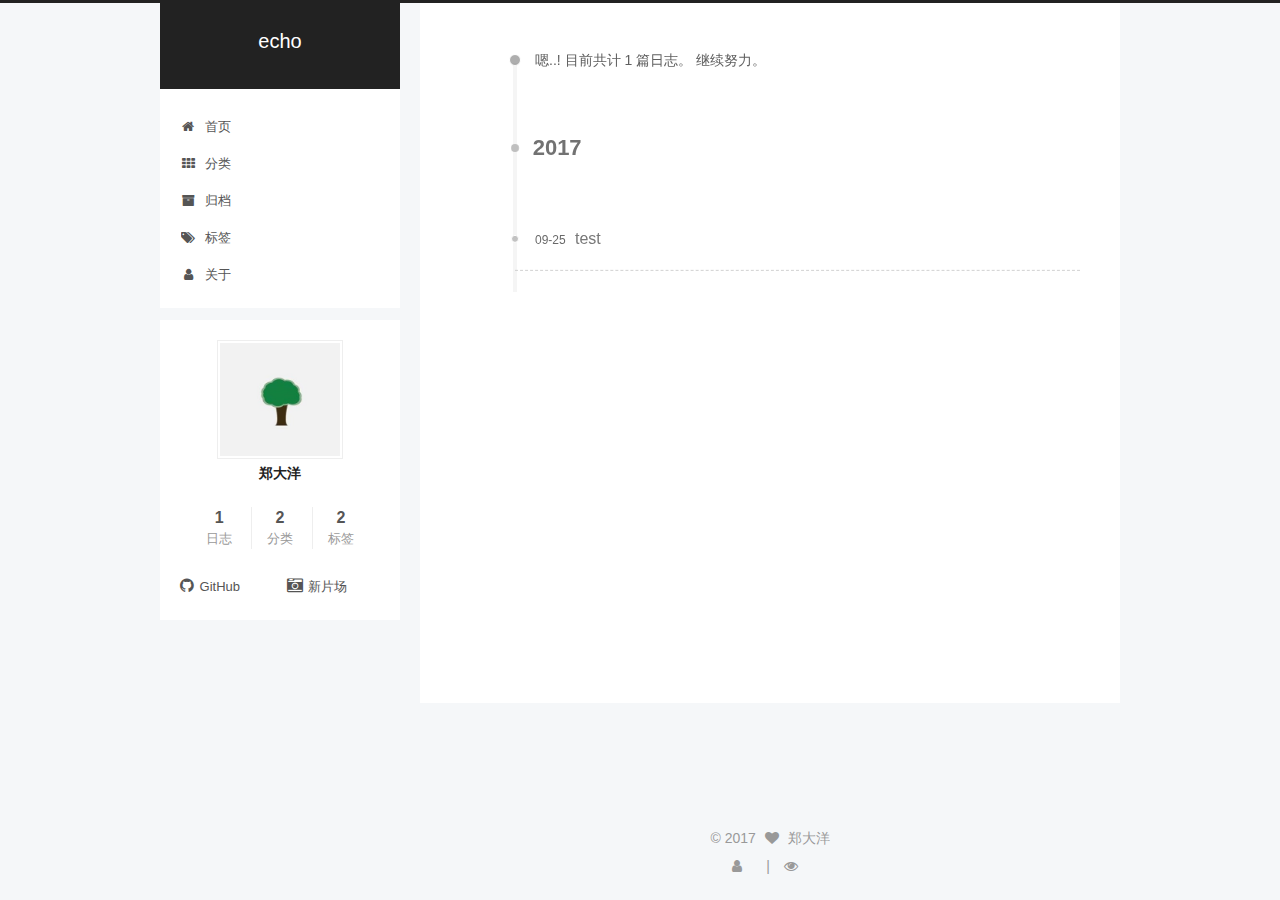
<file: archives/2017/09/index.html>
<!DOCTYPE html>



  


<html class="theme-next pisces use-motion" lang="zh-Hans">
<head>
  <meta charset="UTF-8"/>
<meta http-equiv="X-UA-Compatible" content="IE=edge" />
<meta name="viewport" content="width=device-width, initial-scale=1, maximum-scale=1"/>
<meta name="theme-color" content="#222">









<meta http-equiv="Cache-Control" content="no-transform" />
<meta http-equiv="Cache-Control" content="no-siteapp" />
















  
  
  <link href="/lib/fancybox/source/jquery.fancybox.css?v=2.1.5" rel="stylesheet" type="text/css" />







<link href="/lib/font-awesome/css/font-awesome.min.css?v=4.6.2" rel="stylesheet" type="text/css" />

<link href="/css/main.css?v=5.1.2" rel="stylesheet" type="text/css" />


  <meta name="keywords" content="Hexo, NexT" />








  <link rel="shortcut icon" type="image/x-icon" href="/favicon.ico?v=5.1.2" />






<meta property="og:type" content="website">
<meta property="og:title" content="echo">
<meta property="og:url" content="http://yoursite.com/archives/2017/09/index.html">
<meta property="og:site_name" content="echo">
<meta property="og:locale" content="zh-Hans">
<meta name="twitter:card" content="summary">
<meta name="twitter:title" content="echo">



<script type="text/javascript" id="hexo.configurations">
  var NexT = window.NexT || {};
  var CONFIG = {
    root: '/',
    scheme: 'Pisces',
    version: '5.1.2',
    sidebar: {"position":"left","display":"post","offset":12,"offset_float":12,"b2t":false,"scrollpercent":false,"onmobile":false},
    fancybox: true,
    tabs: true,
    motion: {"enable":true,"async":true,"transition":{"post_block":"fadeIn","post_header":"slideDownIn","post_body":"slideDownIn","coll_header":"slideLeftIn"}},
    duoshuo: {
      userId: '0',
      author: '博主'
    },
    algolia: {
      applicationID: '',
      apiKey: '',
      indexName: '',
      hits: {"per_page":10},
      labels: {"input_placeholder":"Search for Posts","hits_empty":"We didn't find any results for the search: ${query}","hits_stats":"${hits} results found in ${time} ms"}
    }
  };
</script>



  <link rel="canonical" href="http://yoursite.com/archives/2017/09/"/>





  <title>归档 | echo</title>
  








</head>

<body itemscope itemtype="http://schema.org/WebPage" lang="zh-Hans">

  
  
    
  

  <div class="container sidebar-position-left page-archive">
    <div class="headband"></div>

    <header id="header" class="header" itemscope itemtype="http://schema.org/WPHeader">
      <div class="header-inner"><div class="site-brand-wrapper">
  <div class="site-meta ">
    

    <div class="custom-logo-site-title">
      <a href="/"  class="brand" rel="start">
        <span class="logo-line-before"><i></i></span>
        <span class="site-title">echo</span>
        <span class="logo-line-after"><i></i></span>
      </a>
    </div>
      
        <p class="site-subtitle"></p>
      
  </div>

  <div class="site-nav-toggle">
    <button>
      <span class="btn-bar"></span>
      <span class="btn-bar"></span>
      <span class="btn-bar"></span>
    </button>
  </div>
</div>

<nav class="site-nav">
  

  
    <ul id="menu" class="menu">
      
        
        <li class="menu-item menu-item-home">
          <a href="/" rel="section">
            
              <i class="menu-item-icon fa fa-fw fa-home"></i> <br />
            
            首页
          </a>
        </li>
      
        
        <li class="menu-item menu-item-categories">
          <a href="/categories/" rel="section">
            
              <i class="menu-item-icon fa fa-fw fa-th"></i> <br />
            
            分类
          </a>
        </li>
      
        
        <li class="menu-item menu-item-archives">
          <a href="/archives/" rel="section">
            
              <i class="menu-item-icon fa fa-fw fa-archive"></i> <br />
            
            归档
          </a>
        </li>
      
        
        <li class="menu-item menu-item-tags">
          <a href="/tags/" rel="section">
            
              <i class="menu-item-icon fa fa-fw fa-tags"></i> <br />
            
            标签
          </a>
        </li>
      
        
        <li class="menu-item menu-item-about">
          <a href="/about/" rel="section">
            
              <i class="menu-item-icon fa fa-fw fa-user"></i> <br />
            
            关于
          </a>
        </li>
      

      
    </ul>
  

  
</nav>



 </div>
    </header>

    <main id="main" class="main">
      <div class="main-inner">
        <div class="content-wrap">
          <div id="content" class="content">
            

  
  
  
  <div class="post-block archive">
    <div id="posts" class="posts-collapse">
      <span class="archive-move-on"></span>

      <span class="archive-page-counter">
        
        
        
          
        
        嗯..! 目前共计 1 篇日志。 继续努力。
      </span>

      

        
        
        

        
          
          <div class="collection-title">
            <h1 class="archive-year" id="archive-year-2017">2017</h1>
          </div>
        
        

        

  <article class="post post-type-normal" itemscope itemtype="http://schema.org/Article">
    <header class="post-header">

      <h2 class="post-title">
        
            <a class="post-title-link" href="/2017/09/25/test/" itemprop="url">
              
                <span itemprop="name">test</span>
              
            </a>
        
      </h2>

      <div class="post-meta">
        <time class="post-time" itemprop="dateCreated"
              datetime="2017-09-25T00:12:53+08:00"
              content="2017-09-25" >
          09-25
        </time>
      </div>

    </header>
  </article>



      

    </div>
  </div>
  
  
  

  



          </div>
          


          

        </div>
        
          
  
  <div class="sidebar-toggle">
    <div class="sidebar-toggle-line-wrap">
      <span class="sidebar-toggle-line sidebar-toggle-line-first"></span>
      <span class="sidebar-toggle-line sidebar-toggle-line-middle"></span>
      <span class="sidebar-toggle-line sidebar-toggle-line-last"></span>
    </div>
  </div>

  <aside id="sidebar" class="sidebar">
    
    <div class="sidebar-inner">

      

      

      <section class="site-overview sidebar-panel sidebar-panel-active">
        <div class="site-author motion-element" itemprop="author" itemscope itemtype="http://schema.org/Person">
          
            <img class="site-author-image" itemprop="image"
              src="/images/avatar.jpg"
              alt="郑大洋" />
          
            <p class="site-author-name" itemprop="name">郑大洋</p>
            <p class="site-description motion-element" itemprop="description"></p>
        </div>

        <nav class="site-state motion-element">

          
            <div class="site-state-item site-state-posts">
            
              <a href="/archives/">
            
                <span class="site-state-item-count">1</span>
                <span class="site-state-item-name">日志</span>
              </a>
            </div>
          

          
            
            
            <div class="site-state-item site-state-categories">
              <a href="/categories/index.html">
                <span class="site-state-item-count">2</span>
                <span class="site-state-item-name">分类</span>
              </a>
            </div>
          

          
            
            
            <div class="site-state-item site-state-tags">
              <a href="/tags/index.html">
                <span class="site-state-item-count">2</span>
                <span class="site-state-item-name">标签</span>
              </a>
            </div>
          

        </nav>

        

        <div class="links-of-author motion-element">
          
            
              <span class="links-of-author-item">
                <a href="https://github.com/zdaoyang" target="_blank" title="GitHub">
                  
                    <i class="fa fa-fw fa-github"></i>GitHub</a>
              </span>
            
              <span class="links-of-author-item">
                <a href="http://www.xinpianchang.com/u10014715" target="_blank" title="新片场">
                  
                    <i class="fa fa-fw fa-camera-retro"></i>新片场</a>
              </span>
            
          
        </div>

        
        

        
        

        


      </section>

      

      

    </div>
  </aside>


        
      </div>
    </main>

    <footer id="footer" class="footer">
      <div class="footer-inner">
        <div class="copyright" >
  
  &copy; 
  <span itemprop="copyrightYear">2017</span>
  <span class="with-love">
    <i class="fa fa-heart"></i>
  </span>
  <span class="author" itemprop="copyrightHolder">郑大洋</span>

  
</div>

<!--

  <div class="powered-by">由 <a class="theme-link" href="https://hexo.io">Hexo</a> 强力驱动</div>

  <span class="post-meta-divider">|</span>

  <div class="theme-info">主题 &mdash; <a class="theme-link" href="https://github.com/iissnan/hexo-theme-next">NexT.Pisces</a> v5.1.2</div>

-->

        
<div class="busuanzi-count">
  <script async src="https://dn-lbstatics.qbox.me/busuanzi/2.3/busuanzi.pure.mini.js"></script>

  
    <span class="site-uv">
      <i class="fa fa-user"></i>
      <span class="busuanzi-value" id="busuanzi_value_site_uv"></span>
      
    </span>
  

  
    <span class="site-pv">
      <i class="fa fa-eye"></i>
      <span class="busuanzi-value" id="busuanzi_value_site_pv"></span>
      
    </span>
  
</div>








        
      </div>
    </footer>

    
      <div class="back-to-top">
        <i class="fa fa-arrow-up"></i>
        
      </div>
    

  </div>

  

<script type="text/javascript">
  if (Object.prototype.toString.call(window.Promise) !== '[object Function]') {
    window.Promise = null;
  }
</script>









  












  
  <script type="text/javascript" src="/lib/jquery/index.js?v=2.1.3"></script>

  
  <script type="text/javascript" src="/lib/fastclick/lib/fastclick.min.js?v=1.0.6"></script>

  
  <script type="text/javascript" src="/lib/jquery_lazyload/jquery.lazyload.js?v=1.9.7"></script>

  
  <script type="text/javascript" src="/lib/velocity/velocity.min.js?v=1.2.1"></script>

  
  <script type="text/javascript" src="/lib/velocity/velocity.ui.min.js?v=1.2.1"></script>

  
  <script type="text/javascript" src="/lib/fancybox/source/jquery.fancybox.pack.js?v=2.1.5"></script>


  


  <script type="text/javascript" src="/js/src/utils.js?v=5.1.2"></script>

  <script type="text/javascript" src="/js/src/motion.js?v=5.1.2"></script>



  
  


  <script type="text/javascript" src="/js/src/affix.js?v=5.1.2"></script>

  <script type="text/javascript" src="/js/src/schemes/pisces.js?v=5.1.2"></script>



  <script type="text/javascript" src="/js/src/scrollspy.js?v=5.1.2"></script>
<script type="text/javascript" src="/js/src/post-details.js?v=5.1.2"></script>


  

  


  <script type="text/javascript" src="/js/src/bootstrap.js?v=5.1.2"></script>



  


  




	





  





  








  





  

  

  

  

  

  

</body>
</html>
</file>
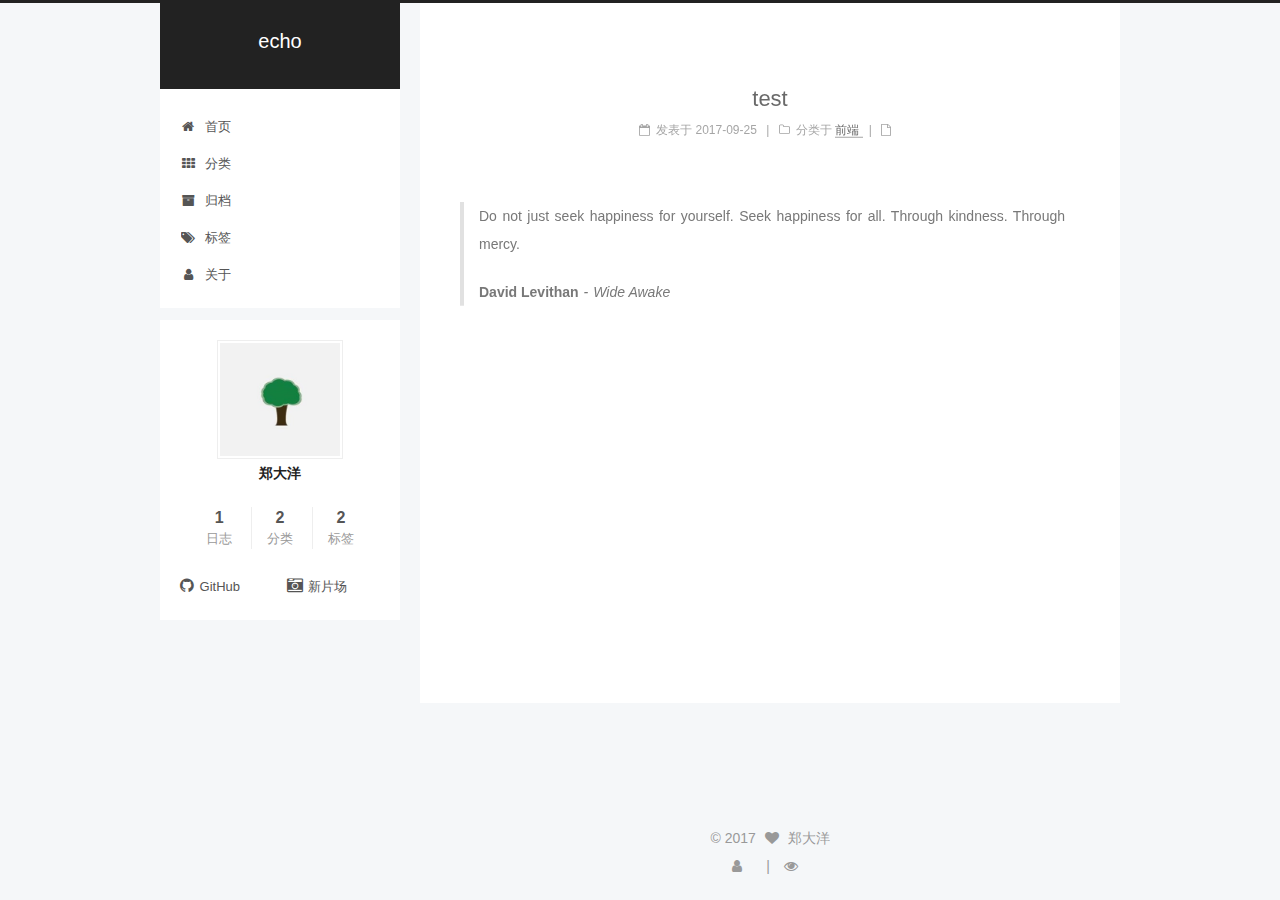
<file: 2017/09/25/test/index.html>
<!DOCTYPE html>



  


<html class="theme-next pisces use-motion" lang="zh-Hans">
<head>
  <meta charset="UTF-8"/>
<meta http-equiv="X-UA-Compatible" content="IE=edge" />
<meta name="viewport" content="width=device-width, initial-scale=1, maximum-scale=1"/>
<meta name="theme-color" content="#222">









<meta http-equiv="Cache-Control" content="no-transform" />
<meta http-equiv="Cache-Control" content="no-siteapp" />
















  
  
  <link href="/lib/fancybox/source/jquery.fancybox.css?v=2.1.5" rel="stylesheet" type="text/css" />







<link href="/lib/font-awesome/css/font-awesome.min.css?v=4.6.2" rel="stylesheet" type="text/css" />

<link href="/css/main.css?v=5.1.2" rel="stylesheet" type="text/css" />


  <meta name="keywords" content="Hexo, NexT" />








  <link rel="shortcut icon" type="image/x-icon" href="/favicon.ico?v=5.1.2" />






<meta name="description" content="Do not just seek happiness for yourself. Seek happiness for all. Through kindness. Through mercy. David LevithanWide Awake">
<meta property="og:type" content="article">
<meta property="og:title" content="test">
<meta property="og:url" content="http://yoursite.com/2017/09/25/test/index.html">
<meta property="og:site_name" content="echo">
<meta property="og:description" content="Do not just seek happiness for yourself. Seek happiness for all. Through kindness. Through mercy. David LevithanWide Awake">
<meta property="og:locale" content="zh-Hans">
<meta property="og:updated_time" content="2017-09-27T05:54:20.106Z">
<meta name="twitter:card" content="summary">
<meta name="twitter:title" content="test">
<meta name="twitter:description" content="Do not just seek happiness for yourself. Seek happiness for all. Through kindness. Through mercy. David LevithanWide Awake">



<script type="text/javascript" id="hexo.configurations">
  var NexT = window.NexT || {};
  var CONFIG = {
    root: '/',
    scheme: 'Pisces',
    version: '5.1.2',
    sidebar: {"position":"left","display":"post","offset":12,"offset_float":12,"b2t":false,"scrollpercent":false,"onmobile":false},
    fancybox: true,
    tabs: true,
    motion: {"enable":true,"async":true,"transition":{"post_block":"fadeIn","post_header":"slideDownIn","post_body":"slideDownIn","coll_header":"slideLeftIn"}},
    duoshuo: {
      userId: '0',
      author: '博主'
    },
    algolia: {
      applicationID: '',
      apiKey: '',
      indexName: '',
      hits: {"per_page":10},
      labels: {"input_placeholder":"Search for Posts","hits_empty":"We didn't find any results for the search: ${query}","hits_stats":"${hits} results found in ${time} ms"}
    }
  };
</script>



  <link rel="canonical" href="http://yoursite.com/2017/09/25/test/"/>





  <title>test | echo</title>
  








</head>

<body itemscope itemtype="http://schema.org/WebPage" lang="zh-Hans">

  
  
    
  

  <div class="container sidebar-position-left page-post-detail">
    <div class="headband"></div>

    <header id="header" class="header" itemscope itemtype="http://schema.org/WPHeader">
      <div class="header-inner"><div class="site-brand-wrapper">
  <div class="site-meta ">
    

    <div class="custom-logo-site-title">
      <a href="/"  class="brand" rel="start">
        <span class="logo-line-before"><i></i></span>
        <span class="site-title">echo</span>
        <span class="logo-line-after"><i></i></span>
      </a>
    </div>
      
        <p class="site-subtitle"></p>
      
  </div>

  <div class="site-nav-toggle">
    <button>
      <span class="btn-bar"></span>
      <span class="btn-bar"></span>
      <span class="btn-bar"></span>
    </button>
  </div>
</div>

<nav class="site-nav">
  

  
    <ul id="menu" class="menu">
      
        
        <li class="menu-item menu-item-home">
          <a href="/" rel="section">
            
              <i class="menu-item-icon fa fa-fw fa-home"></i> <br />
            
            首页
          </a>
        </li>
      
        
        <li class="menu-item menu-item-categories">
          <a href="/categories/" rel="section">
            
              <i class="menu-item-icon fa fa-fw fa-th"></i> <br />
            
            分类
          </a>
        </li>
      
        
        <li class="menu-item menu-item-archives">
          <a href="/archives/" rel="section">
            
              <i class="menu-item-icon fa fa-fw fa-archive"></i> <br />
            
            归档
          </a>
        </li>
      
        
        <li class="menu-item menu-item-tags">
          <a href="/tags/" rel="section">
            
              <i class="menu-item-icon fa fa-fw fa-tags"></i> <br />
            
            标签
          </a>
        </li>
      
        
        <li class="menu-item menu-item-about">
          <a href="/about/" rel="section">
            
              <i class="menu-item-icon fa fa-fw fa-user"></i> <br />
            
            关于
          </a>
        </li>
      

      
    </ul>
  

  
</nav>



 </div>
    </header>

    <main id="main" class="main">
      <div class="main-inner">
        <div class="content-wrap">
          <div id="content" class="content">
            

  <div id="posts" class="posts-expand">
    

  

  
  
  

  <article class="post post-type-normal" itemscope itemtype="http://schema.org/Article">
  
  
  
  <div class="post-block">
    <link itemprop="mainEntityOfPage" href="http://yoursite.com/2017/09/25/test/">

    <span hidden itemprop="author" itemscope itemtype="http://schema.org/Person">
      <meta itemprop="name" content="郑大洋">
      <meta itemprop="description" content="">
      <meta itemprop="image" content="/images/avatar.jpg">
    </span>

    <span hidden itemprop="publisher" itemscope itemtype="http://schema.org/Organization">
      <meta itemprop="name" content="echo">
    </span>

    
      <header class="post-header">

        
        
          <h1 class="post-title" itemprop="name headline">test</h1>
        

        <div class="post-meta">
          <span class="post-time">
            
              <span class="post-meta-item-icon">
                <i class="fa fa-calendar-o"></i>
              </span>
              
                <span class="post-meta-item-text">发表于</span>
              
              <time title="创建于" itemprop="dateCreated datePublished" datetime="2017-09-25T00:12:53+08:00">
                2017-09-25
              </time>
            

            

            
          </span>

          
            <span class="post-category" >
            
              <span class="post-meta-divider">|</span>
            
              <span class="post-meta-item-icon">
                <i class="fa fa-folder-o"></i>
              </span>
              
                <span class="post-meta-item-text">分类于</span>
              
              
                <span itemprop="about" itemscope itemtype="http://schema.org/Thing">
                  <a href="/categories/前端/" itemprop="url" rel="index">
                    <span itemprop="name">前端</span>
                  </a>
                </span>

                
                
              
            </span>
          

          
            
          

          
          

          
            <span class="post-meta-divider">|</span>
            <span class="page-pv"><i class="fa fa-file-o"></i>
            <span class="busuanzi-value" id="busuanzi_value_page_pv" ></span>
            </span>
          

          

          

        </div>
      </header>
    

    
    
    
    <div class="post-body" itemprop="articleBody">

      
      

      
        <blockquote><p>Do not just seek happiness for yourself. Seek happiness for all. Through kindness. Through mercy.</p>
<footer><strong>David Levithan</strong><cite>Wide Awake</cite></footer></blockquote>

      
    </div>
    
    
    

    

    

    

    <footer class="post-footer">
      

      
      
      

      

      
      
    </footer>
  </div>
  
  
  
  </article>



    <div class="post-spread">
      
    </div>
  </div>


          </div>
          


          
  <div class="comments" id="comments">
    
  </div>


        </div>
        
          
  
  <div class="sidebar-toggle">
    <div class="sidebar-toggle-line-wrap">
      <span class="sidebar-toggle-line sidebar-toggle-line-first"></span>
      <span class="sidebar-toggle-line sidebar-toggle-line-middle"></span>
      <span class="sidebar-toggle-line sidebar-toggle-line-last"></span>
    </div>
  </div>

  <aside id="sidebar" class="sidebar">
    
    <div class="sidebar-inner">

      

      

      <section class="site-overview sidebar-panel sidebar-panel-active">
        <div class="site-author motion-element" itemprop="author" itemscope itemtype="http://schema.org/Person">
          
            <img class="site-author-image" itemprop="image"
              src="/images/avatar.jpg"
              alt="郑大洋" />
          
            <p class="site-author-name" itemprop="name">郑大洋</p>
            <p class="site-description motion-element" itemprop="description"></p>
        </div>

        <nav class="site-state motion-element">

          
            <div class="site-state-item site-state-posts">
            
              <a href="/archives/">
            
                <span class="site-state-item-count">1</span>
                <span class="site-state-item-name">日志</span>
              </a>
            </div>
          

          
            
            
            <div class="site-state-item site-state-categories">
              <a href="/categories/index.html">
                <span class="site-state-item-count">2</span>
                <span class="site-state-item-name">分类</span>
              </a>
            </div>
          

          
            
            
            <div class="site-state-item site-state-tags">
              <a href="/tags/index.html">
                <span class="site-state-item-count">2</span>
                <span class="site-state-item-name">标签</span>
              </a>
            </div>
          

        </nav>

        

        <div class="links-of-author motion-element">
          
            
              <span class="links-of-author-item">
                <a href="https://github.com/zdaoyang" target="_blank" title="GitHub">
                  
                    <i class="fa fa-fw fa-github"></i>GitHub</a>
              </span>
            
              <span class="links-of-author-item">
                <a href="http://www.xinpianchang.com/u10014715" target="_blank" title="新片场">
                  
                    <i class="fa fa-fw fa-camera-retro"></i>新片场</a>
              </span>
            
          
        </div>

        
        

        
        

        


      </section>

      

      

    </div>
  </aside>


        
      </div>
    </main>

    <footer id="footer" class="footer">
      <div class="footer-inner">
        <div class="copyright" >
  
  &copy; 
  <span itemprop="copyrightYear">2017</span>
  <span class="with-love">
    <i class="fa fa-heart"></i>
  </span>
  <span class="author" itemprop="copyrightHolder">郑大洋</span>

  
</div>

<!--

  <div class="powered-by">由 <a class="theme-link" href="https://hexo.io">Hexo</a> 强力驱动</div>

  <span class="post-meta-divider">|</span>

  <div class="theme-info">主题 &mdash; <a class="theme-link" href="https://github.com/iissnan/hexo-theme-next">NexT.Pisces</a> v5.1.2</div>

-->

        
<div class="busuanzi-count">
  <script async src="https://dn-lbstatics.qbox.me/busuanzi/2.3/busuanzi.pure.mini.js"></script>

  
    <span class="site-uv">
      <i class="fa fa-user"></i>
      <span class="busuanzi-value" id="busuanzi_value_site_uv"></span>
      
    </span>
  

  
    <span class="site-pv">
      <i class="fa fa-eye"></i>
      <span class="busuanzi-value" id="busuanzi_value_site_pv"></span>
      
    </span>
  
</div>








        
      </div>
    </footer>

    
      <div class="back-to-top">
        <i class="fa fa-arrow-up"></i>
        
      </div>
    

  </div>

  

<script type="text/javascript">
  if (Object.prototype.toString.call(window.Promise) !== '[object Function]') {
    window.Promise = null;
  }
</script>









  












  
  <script type="text/javascript" src="/lib/jquery/index.js?v=2.1.3"></script>

  
  <script type="text/javascript" src="/lib/fastclick/lib/fastclick.min.js?v=1.0.6"></script>

  
  <script type="text/javascript" src="/lib/jquery_lazyload/jquery.lazyload.js?v=1.9.7"></script>

  
  <script type="text/javascript" src="/lib/velocity/velocity.min.js?v=1.2.1"></script>

  
  <script type="text/javascript" src="/lib/velocity/velocity.ui.min.js?v=1.2.1"></script>

  
  <script type="text/javascript" src="/lib/fancybox/source/jquery.fancybox.pack.js?v=2.1.5"></script>


  


  <script type="text/javascript" src="/js/src/utils.js?v=5.1.2"></script>

  <script type="text/javascript" src="/js/src/motion.js?v=5.1.2"></script>



  
  


  <script type="text/javascript" src="/js/src/affix.js?v=5.1.2"></script>

  <script type="text/javascript" src="/js/src/schemes/pisces.js?v=5.1.2"></script>



  <script type="text/javascript" src="/js/src/scrollspy.js?v=5.1.2"></script>
<script type="text/javascript" src="/js/src/post-details.js?v=5.1.2"></script>


  

  


  <script type="text/javascript" src="/js/src/bootstrap.js?v=5.1.2"></script>



  


  




	





  





  








  





  

  

  

  

  

  

</body>
</html>
</file>
<file: css/main.css>
/* normalize.css v3.0.2 | MIT License | git.io/normalize */
html {
  font-family: sans-serif; /* 1 */
  -ms-text-size-adjust: 100%; /* 2 */
  -webkit-text-size-adjust: 100%; /* 2 */
}
body {
  margin: 0;
}
article,
aside,
details,
figcaption,
figure,
footer,
header,
hgroup,
main,
menu,
nav,
section,
summary {
  display: block;
}
audio,
canvas,
progress,
video {
  display: inline-block; /* 1 */
  vertical-align: baseline; /* 2 */
}
audio:not([controls]) {
  display: none;
  height: 0;
}
[hidden],
template {
  display: none;
}
a {
  background-color: transparent;
}
a:active,
a:hover {
  outline: 0;
}
abbr[title] {
  border-bottom: 1px dotted;
}
b,
strong {
  font-weight: bold;
}
dfn {
  font-style: italic;
}
h1 {
  font-size: 2em;
  margin: 0.67em 0;
}
mark {
  background: #ff0;
  color: #000;
}
small {
  font-size: 80%;
}
sub,
sup {
  font-size: 75%;
  line-height: 0;
  position: relative;
  vertical-align: baseline;
}
sup {
  top: -0.5em;
}
sub {
  bottom: -0.25em;
}
img {
  border: 0;
}
svg:not(:root) {
  overflow: hidden;
}
figure {
  margin: 1em 40px;
}
hr {
  -moz-box-sizing: content-box;
  box-sizing: content-box;
  height: 0;
}
pre {
  overflow: auto;
}
code,
kbd,
pre,
samp {
  font-family: monospace, monospace;
  font-size: 1em;
}
button,
input,
optgroup,
select,
textarea {
  color: inherit; /* 1 */
  font: inherit; /* 2 */
  margin: 0; /* 3 */
}
button {
  overflow: visible;
}
button,
select {
  text-transform: none;
}
button,
html input[type="button"],
input[type="reset"],
input[type="submit"] {
  -webkit-appearance: button; /* 2 */
  cursor: pointer; /* 3 */
}
button[disabled],
html input[disabled] {
  cursor: default;
}
button::-moz-focus-inner,
input::-moz-focus-inner {
  border: 0;
  padding: 0;
}
input {
  line-height: normal;
}
input[type="checkbox"],
input[type="radio"] {
  box-sizing: border-box; /* 1 */
  padding: 0; /* 2 */
}
input[type="number"]::-webkit-inner-spin-button,
input[type="number"]::-webkit-outer-spin-button {
  height: auto;
}
input[type="search"] {
  -webkit-appearance: textfield; /* 1 */
  -moz-box-sizing: content-box;
  -webkit-box-sizing: content-box; /* 2 */
  box-sizing: content-box;
}
input[type="search"]::-webkit-search-cancel-button,
input[type="search"]::-webkit-search-decoration {
  -webkit-appearance: none;
}
fieldset {
  border: 1px solid #c0c0c0;
  margin: 0 2px;
  padding: 0.35em 0.625em 0.75em;
}
legend {
  border: 0; /* 1 */
  padding: 0; /* 2 */
}
textarea {
  overflow: auto;
}
optgroup {
  font-weight: bold;
}
table {
  border-collapse: collapse;
  border-spacing: 0;
}
td,
th {
  padding: 0;
}
::selection {
  background: #262a30;
  color: #fff;
}
body {
  position: relative;
  font-family: 'Lato', "PingFang SC", "Microsoft YaHei", sans-serif;
  font-size: 14px;
  line-height: 2;
  color: #555;
  background: #f5f7f9;
}
@media (max-width: 767px) {
  body {
    padding-right: 0 !important;
  }
}
@media (min-width: 768px) and (max-width: 991px) {
  body {
    padding-right: 0 !important;
  }
}
@media (min-width: 1600px) {
  body {
    font-size: 16px;
  }
}
h1,
h2,
h3,
h4,
h5,
h6 {
  margin: 0;
  padding: 0;
  font-weight: bold;
  line-height: 1.5;
  font-family: 'Lato', "PingFang SC", "Microsoft YaHei", sans-serif;
}
h2,
h3,
h4,
h5,
h6 {
  margin: 20px 0 15px;
}
h1 {
  font-size: 22px;
}
@media (max-width: 767px) {
  h1 {
    font-size: 18px;
  }
}
h2 {
  font-size: 20px;
}
@media (max-width: 767px) {
  h2 {
    font-size: 16px;
  }
}
h3 {
  font-size: 18px;
}
@media (max-width: 767px) {
  h3 {
    font-size: 14px;
  }
}
h4 {
  font-size: 16px;
}
@media (max-width: 767px) {
  h4 {
    font-size: 12px;
  }
}
h5 {
  font-size: 14px;
}
@media (max-width: 767px) {
  h5 {
    font-size: 10px;
  }
}
h6 {
  font-size: 12px;
}
@media (max-width: 767px) {
  h6 {
    font-size: 8px;
  }
}
p {
  margin: 0 0 20px 0;
}
a {
  color: #555;
  text-decoration: none;
  outline: none;
  border-bottom: 1px solid #999;
  word-wrap: break-word;
}
a:hover {
  color: #222;
  border-bottom-color: #222;
}
blockquote {
  margin: 0;
  padding: 0;
}
img {
  display: block;
  margin: auto;
  max-width: 100%;
  height: auto;
}
hr {
  margin: 40px 0;
  height: 3px;
  border: none;
  background-color: #ddd;
  background-image: repeating-linear-gradient(-45deg, #fff, #fff 4px, transparent 4px, transparent 8px);
}
blockquote {
  padding: 0 15px;
  color: #666;
  border-left: 4px solid #ddd;
}
blockquote cite::before {
  content: "-";
  padding: 0 5px;
}
dt {
  font-weight: 700;
}
dd {
  margin: 0;
  padding: 0;
}
kbd {
  border: 1px solid #ccc;
  border-radius: 0.2em;
  box-shadow: 0.1em 0.1em 0.2em rgba(0,0,0,0.1);
  background-color: #f9f9f9;
  font-family: inherit;
  background-image: -webkit-linear-gradient(top, #eee, #fff, #eee);
  padding: 0.1em 0.3em;
  white-space: nowrap;
}
.text-left {
  text-align: left;
}
.text-center {
  text-align: center;
}
.text-right {
  text-align: right;
}
.text-justify {
  text-align: justify;
}
.text-nowrap {
  white-space: nowrap;
}
.text-lowercase {
  text-transform: lowercase;
}
.text-uppercase {
  text-transform: uppercase;
}
.text-capitalize {
  text-transform: capitalize;
}
.center-block {
  display: block;
  margin-left: auto;
  margin-right: auto;
}
.clearfix:before,
.clearfix:after {
  content: " ";
  display: table;
}
.clearfix:after {
  clear: both;
}
.pullquote {
  width: 45%;
}
.pullquote.left {
  float: left;
  margin-left: 5px;
  margin-right: 10px;
}
.pullquote.right {
  float: right;
  margin-left: 10px;
  margin-right: 5px;
}
.affix.affix.affix {
  position: fixed;
}
.translation {
  margin-top: -20px;
  font-size: 14px;
  color: #999;
}
.scrollbar-measure {
  width: 100px;
  height: 100px;
  overflow: scroll;
  position: absolute;
  top: -9999px;
}
.use-motion .motion-element {
  opacity: 0;
}
table {
  margin: 20px 0;
  width: 100%;
  border-collapse: collapse;
  border-spacing: 0;
  border: 1px solid #ddd;
  font-size: 14px;
  table-layout: fixed;
  word-wrap: break-all;
}
table>tbody>tr:nth-of-type(odd) {
  background-color: #f9f9f9;
}
table>tbody>tr:hover {
  background-color: #f5f5f5;
}
caption,
th,
td {
  padding: 8px;
  text-align: left;
  vertical-align: middle;
  font-weight: normal;
}
th,
td {
  border-bottom: 3px solid #ddd;
  border-right: 1px solid #eee;
}
th {
  padding-bottom: 10px;
  font-weight: 700;
}
td {
  border-bottom-width: 1px;
}
html,
body {
  height: 100%;
}
.container {
  position: relative;
  min-height: 100%;
}
.header-inner {
  margin: 0 auto;
  padding: 100px 0 70px;
  width: 700px;
}
@media (min-width: 1600px) {
  .container .header-inner {
    width: 900px;
  }
}
.main {
  padding-bottom: 150px;
}
.main-inner {
  margin: 0 auto;
  width: 700px;
}
@media (min-width: 1600px) {
  .container .main-inner {
    width: 900px;
  }
}
.footer {
  position: absolute;
  left: 0;
  bottom: 0;
  width: 100%;
  min-height: 50px;
}
.footer-inner {
  box-sizing: border-box;
  margin: 20px auto;
  width: 700px;
}
@media (min-width: 1600px) {
  .container .footer-inner {
    width: 900px;
  }
}
pre,
.highlight {
  overflow: auto;
  margin: 20px 0;
  padding: 0;
  font-size: 13px;
  color: #4d4d4c;
  background: #f7f7f7;
  line-height: 1.6;
}
pre,
code {
  font-family: consolas, Menlo, "PingFang SC", "Microsoft YaHei", monospace;
}
code {
  padding: 2px 4px;
  word-wrap: break-word;
  color: #555;
  background: #eee;
  border-radius: 3px;
  font-size: 13px;
}
pre code {
  padding: 0;
  color: #4d4d4c;
  background: none;
  text-shadow: none;
}
.highlight {
  border-radius: 1px;
}
.highlight pre {
  border: none;
  margin: 0;
  padding: 10px 0;
}
.highlight table {
  margin: 0;
  width: auto;
  border: none;
}
.highlight td {
  border: none;
  padding: 0;
}
.highlight figcaption {
  font-size: 1em;
  color: #4d4d4c;
  line-height: 1em;
  margin-bottom: 1em;
}
.highlight figcaption:before,
.highlight figcaption:after {
  content: " ";
  display: table;
}
.highlight figcaption:after {
  clear: both;
}
.highlight figcaption a {
  float: right;
  color: #4d4d4c;
}
.highlight figcaption a:hover {
  border-bottom-color: #4d4d4c;
}
.highlight .gutter pre {
  padding-left: 10px;
  padding-right: 10px;
  color: #869194;
  text-align: right;
  background-color: #eff2f3;
}
.highlight .code pre {
  width: 100%;
  padding-left: 10px;
  padding-right: 10px;
  background-color: #f7f7f7;
}
.highlight .line {
  height: 20px;
}
.gutter {
  -webkit-user-select: none;
  -moz-user-select: none;
  -ms-user-select: none;
  user-select: none;
}
.gist table {
  width: auto;
}
.gist table td {
  border: none;
}
pre .deletion {
  background: #fdd;
}
pre .addition {
  background: #dfd;
}
pre .meta {
  color: #8959a8;
}
pre .comment {
  color: #8e908c;
}
pre .variable,
pre .attribute,
pre .tag,
pre .regexp,
pre .ruby .constant,
pre .xml .tag .title,
pre .xml .pi,
pre .xml .doctype,
pre .html .doctype,
pre .css .id,
pre .css .class,
pre .css .pseudo {
  color: #c82829;
}
pre .number,
pre .preprocessor,
pre .built_in,
pre .literal,
pre .params,
pre .constant,
pre .command {
  color: #f5871f;
}
pre .ruby .class .title,
pre .css .rules .attribute,
pre .string,
pre .value,
pre .inheritance,
pre .header,
pre .ruby .symbol,
pre .xml .cdata,
pre .special,
pre .number,
pre .formula {
  color: #718c00;
}
pre .title,
pre .css .hexcolor {
  color: #3e999f;
}
pre .function,
pre .python .decorator,
pre .python .title,
pre .ruby .function .title,
pre .ruby .title .keyword,
pre .perl .sub,
pre .javascript .title,
pre .coffeescript .title {
  color: #4271ae;
}
pre .keyword,
pre .javascript .function {
  color: #8959a8;
}
.full-image.full-image.full-image {
  border: none;
  max-width: 100%;
  width: auto;
  margin: 20px auto;
}
@media (min-width: 992px) {
  .full-image.full-image.full-image {
    max-width: none;
    width: 118%;
    margin: 0 -9%;
  }
}
.blockquote-center,
.page-home .post-type-quote blockquote,
.page-post-detail .post-type-quote blockquote {
  position: relative;
  margin: 40px 0;
  padding: 0;
  border-left: none;
  text-align: center;
}
.blockquote-center::before,
.page-home .post-type-quote blockquote::before,
.page-post-detail .post-type-quote blockquote::before,
.blockquote-center::after,
.page-home .post-type-quote blockquote::after,
.page-post-detail .post-type-quote blockquote::after {
  position: absolute;
  content: ' ';
  display: block;
  width: 100%;
  height: 24px;
  opacity: 0.2;
  background-repeat: no-repeat;
  background-position: 0 -6px;
  background-size: 22px 22px;
}
.blockquote-center::before,
.page-home .post-type-quote blockquote::before,
.page-post-detail .post-type-quote blockquote::before {
  top: -20px;
  background-image: url("../images/quote-l.svg");
  border-top: 1px solid #ccc;
}
.blockquote-center::after,
.page-home .post-type-quote blockquote::after,
.page-post-detail .post-type-quote blockquote::after {
  bottom: -20px;
  background-image: url("../images/quote-r.svg");
  border-bottom: 1px solid #ccc;
  background-position: 100% 8px;
}
.blockquote-center p,
.page-home .post-type-quote blockquote p,
.page-post-detail .post-type-quote blockquote p,
.blockquote-center div,
.page-home .post-type-quote blockquote div,
.page-post-detail .post-type-quote blockquote div {
  text-align: center;
}
.post .post-body .group-picture img {
  box-sizing: border-box;
  padding: 0 3px;
  border: none;
}
.post .group-picture-row {
  overflow: hidden;
  margin-top: 6px;
}
.post .group-picture-row:first-child {
  margin-top: 0;
}
.post .group-picture-column {
  float: left;
}
.page-post-detail .post-body .group-picture-column {
  float: none;
  margin-top: 10px;
  width: auto !important;
}
.page-post-detail .post-body .group-picture-column img {
  margin: 0 auto;
}
.page-archive .group-picture-container {
  overflow: hidden;
}
.page-archive .group-picture-row {
  float: left;
}
.page-archive .group-picture-row:first-child {
  margin-top: 6px;
}
.page-archive .group-picture-column {
  max-width: 150px;
  max-height: 150px;
}
.post-body .note {
  position: relative;
  padding: 15px;
  margin-bottom: 20px;
  border: 1px solid #eee;
  border-left-width: 5px;
  border-radius: 3px;
}
.post-body .note h2,
.post-body .note h3,
.post-body .note h4,
.post-body .note h5,
.post-body .note h6 {
  margin-top: 0;
  margin-bottom: 0;
  border-bottom: initial;
  padding-top: 0 !important;
}
.post-body .note p:first-child,
.post-body .note ul:first-child,
.post-body .note ol:first-child,
.post-body .note table:first-child,
.post-body .note pre:first-child,
.post-body .note blockquote:first-child {
  margin-top: 0;
}
.post-body .note p:last-child,
.post-body .note ul:last-child,
.post-body .note ol:last-child,
.post-body .note table:last-child,
.post-body .note pre:last-child,
.post-body .note blockquote:last-child {
  margin-bottom: 0;
}
.post-body .note.default {
  border-left-color: #777;
}
.post-body .note.default h2,
.post-body .note.default h3,
.post-body .note.default h4,
.post-body .note.default h5,
.post-body .note.default h6 {
  color: #777;
}
.post-body .note.primary {
  border-left-color: #6f42c1;
}
.post-body .note.primary h2,
.post-body .note.primary h3,
.post-body .note.primary h4,
.post-body .note.primary h5,
.post-body .note.primary h6 {
  color: #6f42c1;
}
.post-body .note.info {
  border-left-color: #428bca;
}
.post-body .note.info h2,
.post-body .note.info h3,
.post-body .note.info h4,
.post-body .note.info h5,
.post-body .note.info h6 {
  color: #428bca;
}
.post-body .note.success {
  border-left-color: #5cb85c;
}
.post-body .note.success h2,
.post-body .note.success h3,
.post-body .note.success h4,
.post-body .note.success h5,
.post-body .note.success h6 {
  color: #5cb85c;
}
.post-body .note.warning {
  border-left-color: #f0ad4e;
}
.post-body .note.warning h2,
.post-body .note.warning h3,
.post-body .note.warning h4,
.post-body .note.warning h5,
.post-body .note.warning h6 {
  color: #f0ad4e;
}
.post-body .note.danger {
  border-left-color: #d9534f;
}
.post-body .note.danger h2,
.post-body .note.danger h3,
.post-body .note.danger h4,
.post-body .note.danger h5,
.post-body .note.danger h6 {
  color: #d9534f;
}
.post-body .label {
  display: inline;
  padding: 0 2px;
  white-space: nowrap;
}
.post-body .label.default {
  background-color: #f0f0f0;
}
.post-body .label.primary {
  background-color: #efe6f7;
}
.post-body .label.info {
  background-color: #e5f2f8;
}
.post-body .label.success {
  background-color: #e7f4e9;
}
.post-body .label.warning {
  background-color: #fcf6e1;
}
.post-body .label.danger {
  background-color: #fae8eb;
}
.post-body .tabs {
  position: relative;
  display: block;
  margin-bottom: 20px;
  padding-top: 10px;
}
.post-body .tabs ul.nav-tabs {
  margin: 0;
  padding: 0;
  display: flex;
  margin-bottom: -1px;
}
@media (max-width: 413px) {
  .post-body .tabs ul.nav-tabs {
    display: block;
    margin-bottom: 5px;
  }
}
.post-body .tabs ul.nav-tabs li.tab {
  list-style-type: none !important;
  margin: 0 0.25em 0 0;
  border-top: 3px solid transparent;
  border-left: 1px solid transparent;
  border-right: 1px solid transparent;
}
@media (max-width: 413px) {
  .post-body .tabs ul.nav-tabs li.tab {
    margin: initial;
    border-top: 1px solid transparent;
    border-left: 3px solid transparent;
    border-right: 1px solid transparent;
    border-bottom: 1px solid transparent;
  }
}
.post-body .tabs ul.nav-tabs li.tab a {
  outline: 0;
  border-bottom: initial;
  display: block;
  line-height: 1.8em;
  padding: 0.25em 0.75em;
  transition-duration: 0.2s;
  transition-timing-function: ease-out;
  transition-delay: 0s;
}
.post-body .tabs ul.nav-tabs li.tab a i {
  width: 1.285714285714286em;
}
.post-body .tabs ul.nav-tabs li.tab.active {
  border-top: 3px solid #fc6423;
  border-left: 1px solid #ddd;
  border-right: 1px solid #ddd;
  background-color: #fff;
}
@media (max-width: 413px) {
  .post-body .tabs ul.nav-tabs li.tab.active {
    border-top: 1px solid #ddd;
    border-left: 3px solid #fc6423;
    border-right: 1px solid #ddd;
    border-bottom: 1px solid #ddd;
  }
}
.post-body .tabs ul.nav-tabs li.tab.active a {
  cursor: default;
  color: #555;
}
.post-body .tabs .tab-content {
  background-color: #fff;
}
.post-body .tabs .tab-content .tab-pane {
  border: 1px solid #ddd;
  padding: 20px 20px 0 20px;
}
.post-body .tabs .tab-content .tab-pane:not(.active) {
  display: none !important;
}
.post-body .tabs .tab-content .tab-pane.active {
  display: block !important;
}
.btn {
  display: inline-block;
  padding: 0 20px;
  font-size: 14px;
  color: #fff;
  background: #222;
  border: 2px solid #555;
  text-decoration: none;
  border-radius: 0;
  transition-property: background-color;
  transition-duration: 0.2s;
  transition-timing-function: ease-in-out;
  transition-delay: 0s;
}
.btn:hover,
.post-button .btn:hover {
  border-color: #222;
  color: #fff;
  background: #222;
}
.btn-bar {
  display: block;
  width: 22px;
  height: 2px;
  background: #555;
  border-radius: 1px;
}
.btn-bar+.btn-bar {
  margin-top: 4px;
}
.pagination {
  margin: 120px 0 40px;
  text-align: center;
  border-top: 1px solid #eee;
}
.page-number-basic,
.pagination .prev,
.pagination .next,
.pagination .page-number,
.pagination .space {
  display: inline-block;
  position: relative;
  top: -1px;
  margin: 0 10px;
  padding: 0 11px;
}
@media (max-width: 767px) {
  .page-number-basic,
  .pagination .prev,
  .pagination .next,
  .pagination .page-number,
  .pagination .space {
    margin: 0 5px;
  }
}
.pagination .prev,
.pagination .next,
.pagination .page-number {
  border-bottom: 0;
  border-top: 1px solid #eee;
  transition-property: border-color;
  transition-duration: 0.2s;
  transition-timing-function: ease-in-out;
  transition-delay: 0s;
}
.pagination .prev:hover,
.pagination .next:hover,
.pagination .page-number:hover {
  border-top-color: #222;
}
.pagination .space {
  padding: 0;
  margin: 0;
}
.pagination .prev {
  margin-left: 0;
}
.pagination .next {
  margin-right: 0;
}
.pagination .page-number.current {
  color: #fff;
  background: #ccc;
  border-top-color: #ccc;
}
@media (max-width: 767px) {
  .pagination {
    border-top: none;
  }
  .pagination .prev,
  .pagination .next,
  .pagination .page-number {
    margin-bottom: 10px;
    border-top: 0;
    border-bottom: 1px solid #eee;
    padding: 0 10px;
  }
  .pagination .prev:hover,
  .pagination .next:hover,
  .pagination .page-number:hover {
    border-bottom-color: #222;
  }
}
.comments {
  margin: 60px 20px 0;
}
.tag-cloud {
  text-align: center;
}
.tag-cloud a {
  display: inline-block;
  margin: 10px;
}
.back-to-top {
  box-sizing: border-box;
  position: fixed;
  bottom: -100px;
  right: 30px;
  z-index: 1050;
  padding: 0 6px;
  width: 24px;
  background: #222;
  font-size: 12px;
  opacity: 0.6;
  color: #fff;
  cursor: pointer;
  text-align: center;
  -webkit-transform: translateZ(0);
  transition-property: bottom;
  transition-duration: 0.2s;
  transition-timing-function: ease-in-out;
  transition-delay: 0s;
}
@media (min-width: 768px) and (max-width: 991px) {
  .back-to-top {
    display: none !important;
  }
}
@media (max-width: 767px) {
  .back-to-top {
    display: none !important;
  }
}
.back-to-top.back-to-top-on {
  bottom: 30px;
}
.header {
  background: transparent;
}
.header-inner {
  position: relative;
}
.headband {
  height: 3px;
  background: #222;
}
.site-meta {
  margin: 0;
  text-align: center;
}
@media (max-width: 767px) {
  .site-meta {
    text-align: center;
  }
}
.brand {
  position: relative;
  display: inline-block;
  padding: 0 40px;
  color: #fff;
  background: #222;
  border-bottom: none;
}
.brand:hover {
  color: #fff;
}
.logo {
  display: inline-block;
  margin-right: 5px;
  line-height: 36px;
  vertical-align: top;
}
.site-title {
  display: inline-block;
  vertical-align: top;
  line-height: 36px;
  font-size: 20px;
  font-weight: normal;
  font-family: 'Lato', "PingFang SC", "Microsoft YaHei", sans-serif;
}
.site-subtitle {
  margin-top: 10px;
  font-size: 13px;
  color: #ddd;
}
.use-motion .brand {
  opacity: 0;
}
.use-motion .logo,
.use-motion .site-title,
.use-motion .site-subtitle {
  opacity: 0;
  position: relative;
  top: -10px;
}
.site-nav-toggle {
  display: none;
  position: absolute;
  top: 10px;
  left: 10px;
}
@media (max-width: 767px) {
  .site-nav-toggle {
    display: block;
  }
}
.site-nav-toggle button {
  margin-top: 2px;
  padding: 9px 10px;
  background: transparent;
  border: none;
}
@media (max-width: 767px) {
  .site-nav {
    display: none;
    margin: 0 -10px;
    padding: 0 10px;
    clear: both;
    border-top: 1px solid #ddd;
  }
}
@media (min-width: 768px) and (max-width: 991px) {
  .site-nav {
    display: block !important;
  }
}
@media (min-width: 992px) {
  .site-nav {
    display: block !important;
  }
}
.menu {
  margin-top: 20px;
  padding-left: 0;
  text-align: center;
}
.menu .menu-item {
  display: inline-block;
  margin: 0 10px;
  list-style: none;
}
@media screen and (max-width: 767px) {
  .menu .menu-item {
    margin-top: 10px;
  }
}
.menu .menu-item a {
  display: block;
  font-size: 13px;
  line-height: inherit;
  border-bottom: 1px solid transparent;
  transition-property: border-color;
  transition-duration: 0.2s;
  transition-timing-function: ease-in-out;
  transition-delay: 0s;
}
.menu .menu-item a:hover,
.menu-item-active a {
  border-bottom-color: #222;
}
.menu .menu-item .fa {
  margin-right: 5px;
}
.use-motion .menu-item {
  opacity: 0;
}
.post-body {
  font-family: 'Lato', "PingFang SC", "Microsoft YaHei", sans-serif;
}
@media (max-width: 767px) {
  .post-body {
    word-break: break-word;
  }
}
.post-body .fancybox img {
  display: block !important;
  margin: 0 auto;
  cursor: pointer;
  cursor: zoom-in;
  cursor: -webkit-zoom-in;
}
.post-body .image-caption,
.post-body .figure .caption {
  margin: -20px auto 15px;
  text-align: center;
  font-size: 14px;
  color: #999;
  font-weight: bold;
  line-height: 1;
}
.post-sticky-flag {
  display: inline-block;
  font-size: 16px;
  -ms-transform: rotate(30deg);
  -webkit-transform: rotate(30deg);
  -moz-transform: rotate(30deg);
  -ms-transform: rotate(30deg);
  -o-transform: rotate(30deg);
  transform: rotate(30deg);
}
.use-motion .post-block {
  opacity: 0;
}
.use-motion .post-header {
  opacity: 0;
}
.use-motion .post-body {
  opacity: 0;
}
.use-motion .collection-title {
  opacity: 0;
}
.posts-expand {
  padding-top: 40px;
}
@media (max-width: 767px) {
  .posts-expand {
    margin: 0 20px;
  }
  .post-body pre {
    padding: 10px;
  }
  .post-body pre .gutter pre {
    padding-right: 10px;
  }
  .post-body .highlight {
    margin-left: 0px;
    margin-right: 0px;
    padding: 0;
  }
  .post-body .highlight .gutter pre {
    padding-right: 10px;
  }
}
@media (min-width: 992px) {
  .posts-expand .post-body {
    text-align: justify;
  }
}
.posts-expand .post-body h2,
.posts-expand .post-body h3,
.posts-expand .post-body h4,
.posts-expand .post-body h5,
.posts-expand .post-body h6 {
  padding-top: 10px;
}
.posts-expand .post-body h2 .header-anchor,
.posts-expand .post-body h3 .header-anchor,
.posts-expand .post-body h4 .header-anchor,
.posts-expand .post-body h5 .header-anchor,
.posts-expand .post-body h6 .header-anchor {
  float: right;
  margin-left: 10px;
  color: #ccc;
  border-bottom-style: none;
  visibility: hidden;
}
.posts-expand .post-body h2 .header-anchor:hover,
.posts-expand .post-body h3 .header-anchor:hover,
.posts-expand .post-body h4 .header-anchor:hover,
.posts-expand .post-body h5 .header-anchor:hover,
.posts-expand .post-body h6 .header-anchor:hover {
  color: inherit;
}
.posts-expand .post-body h2:hover .header-anchor,
.posts-expand .post-body h3:hover .header-anchor,
.posts-expand .post-body h4:hover .header-anchor,
.posts-expand .post-body h5:hover .header-anchor,
.posts-expand .post-body h6:hover .header-anchor {
  visibility: visible;
}
.posts-expand .post-body ul li {
  list-style: disc;
}
.posts-expand .post-body img {
  box-sizing: border-box;
  margin: auto;
  padding: 3px;
  border: 1px solid #ddd;
}
.posts-expand .post-body .fancybox img {
  margin: 0 auto 25px;
}
@media (max-width: 767px) {
  .posts-collapse {
    margin: 0 20px;
  }
  .posts-collapse .post-title,
  .posts-collapse .post-meta {
    display: block;
    width: auto;
    text-align: left;
  }
}
.posts-collapse {
  position: relative;
  z-index: 1010;
  margin-left: 55px;
}
.posts-collapse::after {
  content: " ";
  position: absolute;
  top: 20px;
  left: 0;
  margin-left: -2px;
  width: 4px;
  height: 100%;
  background: #f5f5f5;
  z-index: -1;
}
@media (max-width: 767px) {
  .posts-collapse {
    margin: 0 20px;
  }
}
.posts-collapse .collection-title {
  position: relative;
  margin: 60px 0;
}
.posts-collapse .collection-title h1,
.posts-collapse .collection-title h2 {
  margin-left: 20px;
}
.posts-collapse .collection-title small {
  color: #bbb;
  margin-left: 5px;
}
.posts-collapse .collection-title::before {
  content: " ";
  position: absolute;
  left: 0;
  top: 50%;
  margin-left: -4px;
  margin-top: -4px;
  width: 8px;
  height: 8px;
  background: #bbb;
  border-radius: 50%;
}
.posts-collapse .post {
  margin: 30px 0;
}
.posts-collapse .post-header {
  position: relative;
  transition-duration: 0.2s;
  transition-timing-function: ease-in-out;
  transition-delay: 0s;
  transition-property: border;
  border-bottom: 1px dashed #ccc;
}
.posts-collapse .post-header::before {
  content: " ";
  position: absolute;
  left: 0;
  top: 12px;
  width: 6px;
  height: 6px;
  margin-left: -4px;
  background: #bbb;
  border-radius: 50%;
  border: 1px solid #fff;
  transition-duration: 0.2s;
  transition-timing-function: ease-in-out;
  transition-delay: 0s;
  transition-property: background;
}
.posts-collapse .post-header:hover {
  border-bottom-color: #666;
}
.posts-collapse .post-header:hover::before {
  background: #222;
}
.posts-collapse .post-meta {
  position: absolute;
  font-size: 12px;
  left: 20px;
  top: 5px;
}
.posts-collapse .post-comments-count {
  display: none;
}
.posts-collapse .post-title {
  margin-left: 60px;
  font-size: 16px;
  font-weight: normal;
  line-height: inherit;
}
.posts-collapse .post-title::after {
  margin-left: 3px;
  opacity: 0.6;
}
.posts-collapse .post-title a {
  color: #666;
  border-bottom: none;
}
.page-home .post-type-quote .post-header,
.page-post-detail .post-type-quote .post-header,
.page-home .post-type-quote .post-tags,
.page-post-detail .post-type-quote .post-tags {
  display: none;
}
.posts-expand .post-title {
  text-align: center;
  word-break: break-word;
  font-weight: 400;
}
.posts-expand .post-title-link {
  display: inline-block;
  position: relative;
  color: #555;
  border-bottom: none;
  line-height: 1.2;
  vertical-align: top;
}
.posts-expand .post-title-link::before {
  content: "";
  position: absolute;
  width: 100%;
  height: 2px;
  bottom: 0;
  left: 0;
  background-color: #000;
  visibility: hidden;
  -webkit-transform: scaleX(0);
  -moz-transform: scaleX(0);
  -ms-transform: scaleX(0);
  -o-transform: scaleX(0);
  transform: scaleX(0);
  transition-duration: 0.2s;
  transition-timing-function: ease-in-out;
  transition-delay: 0s;
}
.posts-expand .post-title-link:hover::before {
  visibility: visible;
  -webkit-transform: scaleX(1);
  -moz-transform: scaleX(1);
  -ms-transform: scaleX(1);
  -o-transform: scaleX(1);
  transform: scaleX(1);
}
.posts-expand .post-title-link .fa {
  font-size: 16px;
}
.posts-expand .post-meta {
  margin: 3px 0 60px 0;
  color: #999;
  font-family: 'Lato', "PingFang SC", "Microsoft YaHei", sans-serif;
  font-size: 12px;
  text-align: center;
}
.posts-expand .post-meta .post-category-list {
  display: inline-block;
  margin: 0;
  padding: 3px;
}
.posts-expand .post-meta .post-category-list-link {
  color: #999;
}
.posts-expand .post-meta .post-description {
  font-size: 14px;
  margin-top: 2px;
}
.post-meta-divider {
  margin: 0 0.5em;
}
.post-meta-item-icon {
  margin-right: 3px;
}
@media (min-width: 768px) and (max-width: 991px) {
  .post-meta-item-icon {
    display: inline-block;
  }
}
@media (max-width: 767px) {
  .post-meta-item-icon {
    display: inline-block;
  }
}
@media (min-width: 768px) and (max-width: 991px) {
  .post-meta-item-text {
    display: none;
  }
}
@media (max-width: 767px) {
  .post-meta-item-text {
    display: none;
  }
}
@media (max-width: 767px) {
  .posts-expand .post-comments-count {
    display: none;
  }
}
.post-button {
  margin-top: 50px;
}
.post-button .btn {
  color: #555;
  font-size: 14px;
  background: #fff;
  border-radius: 2px;
  line-height: 2;
  margin: 0 4px 8px 4px;
}
.post-button .fa-fw {
  width: 1.285714285714286em;
  text-align: left;
}
.posts-expand .post-tags {
  margin-top: 40px;
  text-align: center;
}
.posts-expand .post-tags a {
  display: inline-block;
  margin-right: 10px;
  font-size: 13px;
}
.post-nav {
  display: table;
  margin-top: 15px;
  width: 100%;
  border-top: 1px solid #eee;
}
.post-nav-divider {
  display: table-cell;
  width: 10%;
}
.post-nav-item {
  display: table-cell;
  padding: 10px 0 0 0;
  width: 45%;
  vertical-align: top;
}
.post-nav-item a {
  position: relative;
  display: block;
  line-height: 25px;
  font-size: 14px;
  color: #555;
  border-bottom: none;
}
.post-nav-item a:hover {
  color: #222;
  border-bottom: none;
}
.post-nav-item a:active {
  top: 2px;
}
.post-nav-item .fa {
  position: absolute;
  top: 8px;
  left: 0;
  font-size: 12px;
}
.post-nav-next a {
  padding-left: 15px;
}
.post-nav-prev {
  text-align: right;
}
.post-nav-prev a {
  padding-right: 15px;
}
.post-nav-prev .fa {
  right: 0;
  left: auto;
}
.posts-expand .post-eof {
  display: block;
  margin: 80px auto 60px;
  width: 8%;
  height: 1px;
  background: #ccc;
  text-align: center;
}
.post:last-child .post-eof.post-eof.post-eof {
  display: none;
}
.post-gallery {
  display: table;
  table-layout: fixed;
  width: 100%;
  border-collapse: separate;
}
.post-gallery-row {
  display: table-row;
}
.post-gallery .post-gallery-img {
  display: table-cell;
  text-align: center;
  vertical-align: middle;
  border: none;
}
.post-gallery .post-gallery-img img {
  max-width: 100%;
  max-height: 100%;
  border: none;
}
.fancybox-close,
.fancybox-close:hover {
  border: none;
}
.rtl.post-body p,
.rtl.post-body a,
.rtl.post-body h1,
.rtl.post-body h2,
.rtl.post-body h3,
.rtl.post-body h4,
.rtl.post-body h5,
.rtl.post-body h6,
.rtl.post-body li,
.rtl.post-body ul,
.rtl.post-body ol {
  direction: rtl;
  font-family: UKIJ Ekran;
}
.rtl.post-title {
  font-family: UKIJ Ekran;
}
.sidebar {
  position: fixed;
  right: 0;
  top: 0;
  bottom: 0;
  width: 0;
  z-index: 1040;
  box-shadow: inset 0 2px 6px #000;
  background: #222;
  -webkit-transform: translateZ(0);
}
.sidebar a {
  color: #999;
  border-bottom-color: #555;
}
.sidebar a:hover {
  color: #eee;
}
@media (min-width: 768px) and (max-width: 991px) {
  .sidebar {
    display: none !important;
  }
}
@media (max-width: 767px) {
  .sidebar {
    display: none !important;
  }
}
.sidebar-inner {
  position: relative;
  padding: 20px 10px;
  color: #999;
  text-align: center;
}
.sidebar-toggle {
  position: fixed;
  right: 30px;
  bottom: 45px;
  width: 14px;
  height: 14px;
  padding: 5px;
  background: #222;
  line-height: 0;
  z-index: 1050;
  cursor: pointer;
  -webkit-transform: translateZ(0);
}
@media (min-width: 768px) and (max-width: 991px) {
  .sidebar-toggle {
    display: none !important;
  }
}
@media (max-width: 767px) {
  .sidebar-toggle {
    display: none !important;
  }
}
.sidebar-toggle-line {
  position: relative;
  display: inline-block;
  vertical-align: top;
  height: 2px;
  width: 100%;
  background: #fff;
  margin-top: 3px;
}
.sidebar-toggle-line:first-child {
  margin-top: 0;
}
.site-author-image {
  display: block;
  margin: 0 auto;
  padding: 2px;
  max-width: 120px;
  height: auto;
  border: 1px solid #eee;
}
.site-author-name {
  margin: 0;
  text-align: center;
  color: #222;
  font-weight: 600;
}
.site-description {
  margin-top: 0;
  text-align: center;
  font-size: 13px;
  color: #999;
}
.site-state {
  overflow: hidden;
  line-height: 1.4;
  white-space: nowrap;
  text-align: center;
}
.site-state-item {
  display: inline-block;
  padding: 0 15px;
  border-left: 1px solid #eee;
}
.site-state-item:first-child {
  border-left: none;
}
.site-state-item a {
  border-bottom: none;
}
.site-state-item-count {
  display: block;
  text-align: center;
  color: inherit;
  font-weight: 600;
  font-size: 16px;
}
.site-state-item-name {
  font-size: 13px;
  color: #999;
}
.feed-link {
  margin-top: 20px;
}
.feed-link a {
  display: inline-block;
  padding: 0 15px;
  color: #fc6423;
  border: 1px solid #fc6423;
  border-radius: 4px;
}
.feed-link a i {
  color: #fc6423;
  font-size: 14px;
}
.feed-link a:hover {
  color: #fff;
  background: #fc6423;
}
.feed-link a:hover i {
  color: #fff;
}
.links-of-author {
  margin-top: 20px;
}
.links-of-author a {
  display: inline-block;
  vertical-align: middle;
  margin-right: 10px;
  margin-bottom: 10px;
  border-bottom-color: #555;
  font-size: 13px;
}
.links-of-author a:before {
  display: inline-block;
  vertical-align: middle;
  margin-right: 3px;
  content: " ";
  width: 4px;
  height: 4px;
  border-radius: 50%;
  background: #b0eb1c;
}
.links-of-blogroll {
  font-size: 13px;
}
.links-of-blogroll-title {
  margin-top: 20px;
  font-size: 14px;
  font-weight: 600;
}
.links-of-blogroll-list {
  margin: 0;
  padding: 0;
  list-style: none;
}
.links-of-blogroll-item {
  padding: 2px 10px;
}
.links-of-blogroll-item a {
  max-width: 280px;
  box-sizing: border-box;
  display: inline-block;
  overflow: hidden;
  white-space: nowrap;
  text-overflow: ellipsis;
}
.sidebar-nav {
  margin: 0 0 20px;
  padding-left: 0;
}
.sidebar-nav li {
  display: inline-block;
  cursor: pointer;
  border-bottom: 1px solid transparent;
  font-size: 14px;
  color: #555;
}
.sidebar-nav li:hover {
  color: #fc6423;
}
.page-post-detail .sidebar-nav-toc {
  padding: 0 5px;
}
.page-post-detail .sidebar-nav-overview {
  margin-left: 10px;
}
.sidebar-nav .sidebar-nav-active {
  color: #fc6423;
  border-bottom-color: #fc6423;
}
.sidebar-nav .sidebar-nav-active:hover {
  color: #fc6423;
}
.sidebar-panel {
  display: none;
}
.sidebar-panel-active {
  display: block;
}
.post-toc-empty {
  font-size: 14px;
  color: #666;
}
.post-toc-wrap {
  overflow: hidden;
}
.post-toc {
  overflow: auto;
}
.post-toc ol {
  margin: 0;
  padding: 0 2px 5px 10px;
  text-align: left;
  list-style: none;
  font-size: 14px;
}
.post-toc ol > ol {
  padding-left: 0;
}
.post-toc ol a {
  transition-duration: 0.2s;
  transition-timing-function: ease-in-out;
  transition-delay: 0s;
  transition-property: all;
  color: #666;
  border-bottom-color: #ccc;
}
.post-toc ol a:hover {
  color: #000;
  border-bottom-color: #000;
}
.post-toc .nav-item {
  overflow: hidden;
  text-overflow: ellipsis;
  white-space: nowrap;
  line-height: 1.8;
}
.post-toc .nav .nav-child {
  display: none;
}
.post-toc .nav .active > .nav-child {
  display: block;
}
.post-toc .nav .active-current > .nav-child {
  display: block;
}
.post-toc .nav .active-current > .nav-child > .nav-item {
  display: block;
}
.post-toc .nav .active > a {
  color: #fc6423;
  border-bottom-color: #fc6423;
}
.post-toc .nav .active-current > a {
  color: #fc6423;
}
.post-toc .nav .active-current > a:hover {
  color: #fc6423;
}
.footer {
  font-size: 14px;
  color: #999;
}
.footer img {
  border: none;
}
.footer-inner {
  text-align: center;
}
.with-love {
  display: inline-block;
  margin: 0 5px;
}
.powered-by,
.theme-info {
  display: inline-block;
}
.cc-license {
  margin-top: 10px;
  text-align: center;
}
.cc-license .cc-opacity {
  opacity: 0.7;
  border-bottom: none;
}
.cc-license .cc-opacity:hover {
  opacity: 0.9;
}
.cc-license img {
  display: inline-block;
}
.theme-next #ds-thread #ds-reset {
  color: #555;
}
.theme-next #ds-thread #ds-reset .ds-replybox {
  margin-bottom: 30px;
}
.theme-next #ds-thread #ds-reset .ds-replybox .ds-avatar,
.theme-next #ds-reset .ds-avatar img {
  box-shadow: none;
}
.theme-next #ds-thread #ds-reset .ds-textarea-wrapper {
  border-color: #c7d4e1;
  background: none;
  border-top-right-radius: 3px;
  border-top-left-radius: 3px;
}
.theme-next #ds-thread #ds-reset .ds-textarea-wrapper textarea {
  height: 60px;
}
.theme-next #ds-reset .ds-rounded-top {
  border-radius: 0;
}
.theme-next #ds-thread #ds-reset .ds-post-toolbar {
  box-sizing: border-box;
  border: 1px solid #c7d4e1;
  background: #f6f8fa;
}
.theme-next #ds-thread #ds-reset .ds-post-options {
  height: 40px;
  border: none;
  background: none;
}
.theme-next #ds-thread #ds-reset .ds-toolbar-buttons {
  top: 11px;
}
.theme-next #ds-thread #ds-reset .ds-sync {
  top: 5px;
}
.theme-next #ds-thread #ds-reset .ds-post-button {
  top: 4px;
  right: 5px;
  width: 90px;
  height: 30px;
  border: 1px solid #c5ced7;
  border-radius: 3px;
  background-image: linear-gradient(#fbfbfc, #f5f7f9);
  color: #60676d;
}
.theme-next #ds-thread #ds-reset .ds-post-button:hover {
  background-position: 0 -30px;
  color: #60676d;
}
.theme-next #ds-thread #ds-reset .ds-comments-info {
  padding: 10px 0;
}
.theme-next #ds-thread #ds-reset .ds-sort {
  display: none;
}
.theme-next #ds-thread #ds-reset li.ds-tab a.ds-current {
  border: none;
  background: #f6f8fa;
  color: #60676d;
}
.theme-next #ds-thread #ds-reset li.ds-tab a.ds-current:hover {
  background-color: #e9f0f7;
  color: #60676d;
}
.theme-next #ds-thread #ds-reset li.ds-tab a {
  border-radius: 2px;
  padding: 5px;
}
.theme-next #ds-thread #ds-reset .ds-login-buttons p {
  color: #999;
  line-height: 36px;
}
.theme-next #ds-thread #ds-reset .ds-login-buttons .ds-service-list li {
  height: 28px;
}
.theme-next #ds-thread #ds-reset .ds-service-list a {
  background: none;
  padding: 5px;
  border: 1px solid;
  border-radius: 3px;
  text-align: center;
}
.theme-next #ds-thread #ds-reset .ds-service-list a:hover {
  color: #fff;
  background: #666;
}
.theme-next #ds-thread #ds-reset .ds-service-list .ds-weibo {
  color: #fc9b00;
  border-color: #fc9b00;
}
.theme-next #ds-thread #ds-reset .ds-service-list .ds-weibo:hover {
  background: #fc9b00;
}
.theme-next #ds-thread #ds-reset .ds-service-list .ds-qq {
  color: #60a3ec;
  border-color: #60a3ec;
}
.theme-next #ds-thread #ds-reset .ds-service-list .ds-qq:hover {
  background: #60a3ec;
}
.theme-next #ds-thread #ds-reset .ds-service-list .ds-renren {
  color: #2e7ac4;
  border-color: #2e7ac4;
}
.theme-next #ds-thread #ds-reset .ds-service-list .ds-renren:hover {
  background: #2e7ac4;
}
.theme-next #ds-thread #ds-reset .ds-service-list .ds-douban {
  color: #37994c;
  border-color: #37994c;
}
.theme-next #ds-thread #ds-reset .ds-service-list .ds-douban:hover {
  background: #37994c;
}
.theme-next #ds-thread #ds-reset .ds-service-list .ds-kaixin {
  color: #fef20d;
  border-color: #fef20d;
}
.theme-next #ds-thread #ds-reset .ds-service-list .ds-kaixin:hover {
  background: #fef20d;
}
.theme-next #ds-thread #ds-reset .ds-service-list .ds-netease {
  color: #f00;
  border-color: #f00;
}
.theme-next #ds-thread #ds-reset .ds-service-list .ds-netease:hover {
  background: #f00;
}
.theme-next #ds-thread #ds-reset .ds-service-list .ds-sohu {
  color: #ffcb05;
  border-color: #ffcb05;
}
.theme-next #ds-thread #ds-reset .ds-service-list .ds-sohu:hover {
  background: #ffcb05;
}
.theme-next #ds-thread #ds-reset .ds-service-list .ds-baidu {
  color: #2831e0;
  border-color: #2831e0;
}
.theme-next #ds-thread #ds-reset .ds-service-list .ds-baidu:hover {
  background: #2831e0;
}
.theme-next #ds-thread #ds-reset .ds-service-list .ds-google {
  color: #166bec;
  border-color: #166bec;
}
.theme-next #ds-thread #ds-reset .ds-service-list .ds-google:hover {
  background: #166bec;
}
.theme-next #ds-thread #ds-reset .ds-service-list .ds-weixin {
  color: #00ce0d;
  border-color: #00ce0d;
}
.theme-next #ds-thread #ds-reset .ds-service-list .ds-weixin:hover {
  background: #00ce0d;
}
.theme-next #ds-thread #ds-reset .ds-service-list .ds-more-services {
  border: none;
}
.theme-next #ds-thread #ds-reset .ds-service-list .ds-more-services:hover {
  background: none;
}
.theme-next #ds-reset .duoshuo-ua-admin {
  display: inline-block;
  color: #f00;
}
.theme-next #ds-reset .duoshuo-ua-platform,
.theme-next #ds-reset .duoshuo-ua-browser {
  color: #ccc;
}
.theme-next #ds-reset .duoshuo-ua-platform .fa,
.theme-next #ds-reset .duoshuo-ua-browser .fa {
  display: inline-block;
  margin-right: 3px;
}
.theme-next #ds-reset .duoshuo-ua-separator {
  display: inline-block;
  margin-left: 5px;
}
.theme-next .this_ua {
  background-color: #ccc !important;
  border-radius: 4px;
  padding: 0 5px !important;
  margin: 1px 1px !important;
  border: 1px solid #bbb !important;
  color: #fff;
  display: inline-block !important;
}
.theme-next .this_ua.admin {
  background-color: #d9534f !important;
  border-color: #d9534f !important;
}
.theme-next .this_ua.platform.iOS,
.theme-next .this_ua.platform.Mac,
.theme-next .this_ua.platform.Windows {
  background-color: #39b3d7 !important;
  border-color: #46b8da !important;
}
.theme-next .this_ua.platform.Linux {
  background-color: #3a3a3a !important;
  border-color: #1f1f1f !important;
}
.theme-next .this_ua.platform.Android {
  background-color: #00c47d !important;
  border-color: #01b171 !important;
}
.theme-next .this_ua.browser.Mobile,
.theme-next .this_ua.browser.Chrome {
  background-color: #5cb85c !important;
  border-color: #4cae4c !important;
}
.theme-next .this_ua.browser.Firefox {
  background-color: #f0ad4e !important;
  border-color: #eea236 !important;
}
.theme-next .this_ua.browser.Maxthon,
.theme-next .this_ua.browser.IE {
  background-color: #428bca !important;
  border-color: #357ebd !important;
}
.theme-next .this_ua.browser.baidu,
.theme-next .this_ua.browser.UCBrowser,
.theme-next .this_ua.browser.Opera {
  background-color: #d9534f !important;
  border-color: #d43f3a !important;
}
.theme-next .this_ua.browser.Android,
.theme-next .this_ua.browser.QQBrowser {
  background-color: #78ace9 !important;
  border-color: #4cae4c !important;
}
.post-spread {
  margin-top: 20px;
  text-align: center;
}
.jiathis_style {
  display: inline-block;
}
.jiathis_style a {
  border: none;
}
.fa {
  font-family: FontAwesome !important;
}
.post-spread {
  margin-top: 20px;
  text-align: center;
}
.bdshare-slide-button-box a {
  border: none;
}
.bdsharebuttonbox {
  display: inline-block;
}
.bdsharebuttonbox a {
  border: none;
}
.local-search-pop-overlay {
  position: fixed;
  width: 100%;
  height: 100%;
  top: 0;
  left: 0;
  z-index: 2080;
  background-color: rgba(0,0,0,0.3);
}
.local-search-popup {
  display: none;
  position: fixed;
  top: 10%;
  left: 50%;
  margin-left: -350px;
  width: 700px;
  height: 80%;
  padding: 0;
  background: #fff;
  color: #333;
  z-index: 9999;
  border-radius: 5px;
}
@media (max-width: 767px) {
  .local-search-popup {
    padding: 0;
    top: 0;
    left: 0;
    margin: 0;
    width: 100%;
    height: 100%;
    border-radius: 0;
  }
}
.local-search-popup ul.search-result-list {
  padding: 0;
  margin: 0 5px;
}
.local-search-popup p.search-result {
  border-bottom: 1px dashed #ccc;
  padding: 5px 0;
}
.local-search-popup a.search-result-title {
  font-weight: bold;
  font-size: 16px;
}
.local-search-popup .search-keyword {
  border-bottom: 1px dashed #f00;
  font-weight: bold;
  color: #f00;
}
.local-search-popup .local-search-header {
  padding: 5px;
  height: 36px;
  background: #f5f5f5;
  border-top-left-radius: 5px;
  border-top-right-radius: 5px;
}
.local-search-popup #local-search-result {
  overflow: auto;
  position: relative;
  padding: 5px 25px;
  height: calc(100% - 55px);
}
.local-search-popup .local-search-input-wrapper {
  display: inline-block;
  width: calc(100% - 90px);
  height: 36px;
  line-height: 36px;
  padding: 0 5px;
}
.local-search-popup .local-search-input-wrapper input {
  padding: 8px 0;
  height: 20px;
  display: block;
  width: 100%;
  outline: none;
  border: none;
  background: transparent;
  vertical-align: middle;
}
.local-search-popup .search-icon,
.local-search-popup .popup-btn-close {
  display: inline-block;
  font-size: 18px;
  color: #999;
  height: 36px;
  width: 18px;
  padding-left: 10px;
  padding-right: 10px;
}
.local-search-popup .search-icon {
  float: left;
}
.local-search-popup .popup-btn-close {
  border-left: 1px solid #eee;
  float: right;
  cursor: pointer;
}
.local-search-popup #no-result {
  position: absolute;
  left: 50%;
  top: 50%;
  -webkit-transform: translate(-50%, -50%);
  -webkit-transform: translate(-50%, -50%);
  -moz-transform: translate(-50%, -50%);
  -ms-transform: translate(-50%, -50%);
  -o-transform: translate(-50%, -50%);
  transform: translate(-50%, -50%);
  color: #ccc;
}
@media (min-width: 768px) and (max-width: 991px) {
  .busuanzi-count {
    width: auto;
  }
}
@media (max-width: 767px) {
  .busuanzi-count {
    width: auto;
  }
}
.site-uv,
.site-pv,
.page-pv {
  display: inline-block;
}
.site-uv .busuanzi-value,
.site-pv .busuanzi-value,
.page-pv .busuanzi-value {
  margin: 0 5px;
}
.site-uv {
  margin-right: 10px;
}
.site-uv::after {
  content: "|";
  padding-left: 10px;
}
.page-archive .archive-page-counter {
  position: relative;
  top: 3px;
  left: 20px;
}
@media (max-width: 767px) {
  .page-archive .archive-page-counter {
    top: 5px;
  }
}
.page-archive .posts-collapse .archive-move-on {
  position: absolute;
  top: 11px;
  left: 0;
  margin-left: -6px;
  width: 10px;
  height: 10px;
  opacity: 0.5;
  background: #555;
  border: 1px solid #fff;
  border-radius: 50%;
}
.category-all-page .category-all-title {
  text-align: center;
}
.category-all-page .category-all {
  margin-top: 20px;
}
.category-all-page .category-list {
  margin: 0;
  padding: 0;
  list-style: none;
}
.category-all-page .category-list-item {
  margin: 5px 10px;
}
.category-all-page .category-list-count {
  color: #bbb;
}
.category-all-page .category-list-count:before {
  display: inline;
  content: " (";
}
.category-all-page .category-list-count:after {
  display: inline;
  content: ") ";
}
.category-all-page .category-list-child {
  padding-left: 10px;
}
#schedule ul#event-list {
  padding-left: 30px;
}
#schedule ul#event-list hr {
  margin: 20px 0 45px 0 !important;
  background: #222;
}
#schedule ul#event-list hr:after {
  display: inline-block;
  content: 'NOW';
  background: #222;
  color: #fff;
  font-weight: bold;
  text-align: right;
  padding: 0 5px;
}
#schedule ul#event-list li.event {
  margin: 20px 0px;
  background: #f9f9f9;
  padding-left: 10px;
  min-height: 40px;
}
#schedule ul#event-list li.event h2.event-summary {
  margin: 0;
  padding-bottom: 3px;
}
#schedule ul#event-list li.event h2.event-summary:before {
  display: inline-block;
  font-family: FontAwesome;
  font-size: 8px;
  content: '\f111';
  vertical-align: middle;
  margin-right: 25px;
  color: #bbb;
}
#schedule ul#event-list li.event span.event-relative-time {
  display: inline-block;
  font-size: 12px;
  font-weight: 400;
  padding-left: 12px;
  color: #bbb;
}
#schedule ul#event-list li.event span.event-details {
  display: block;
  color: #bbb;
  margin-left: 56px;
  padding-top: 3px;
  padding-bottom: 6px;
  text-indent: -24px;
  line-height: 18px;
}
#schedule ul#event-list li.event span.event-details:before {
  text-indent: 0;
  display: inline-block;
  width: 14px;
  font-family: FontAwesome;
  text-align: center;
  margin-right: 9px;
  color: #bbb;
}
#schedule ul#event-list li.event span.event-details.event-location:before {
  content: '\f041';
}
#schedule ul#event-list li.event span.event-details.event-duration:before {
  content: '\f017';
}
#schedule ul#event-list li.event-past {
  background: #fcfcfc;
}
#schedule ul#event-list li.event-past > * {
  opacity: 0.6;
}
#schedule ul#event-list li.event-past h2.event-summary {
  color: #bbb;
}
#schedule ul#event-list li.event-past h2.event-summary:before {
  color: #dfdfdf;
}
#schedule ul#event-list li.event-now {
  background: #222;
  color: #fff;
  padding: 15px 0 15px 10px;
}
#schedule ul#event-list li.event-now h2.event-summary:before {
  -webkit-transform: scale(1.2);
  -moz-transform: scale(1.2);
  -ms-transform: scale(1.2);
  -o-transform: scale(1.2);
  transform: scale(1.2);
  color: #fff;
  animation: dot-flash 1s alternate infinite ease-in-out;
}
#schedule ul#event-list li.event-now * {
  color: #fff !important;
}
@-moz-keyframes dot-flash {
  from {
    opacity: 1;
    -webkit-transform: scale(1.1);
    -moz-transform: scale(1.1);
    -ms-transform: scale(1.1);
    -o-transform: scale(1.1);
    transform: scale(1.1);
  }
  to {
    opacity: 0;
    -webkit-transform: scale(1);
    -moz-transform: scale(1);
    -ms-transform: scale(1);
    -o-transform: scale(1);
    transform: scale(1);
  }
}
@-webkit-keyframes dot-flash {
  from {
    opacity: 1;
    -webkit-transform: scale(1.1);
    -moz-transform: scale(1.1);
    -ms-transform: scale(1.1);
    -o-transform: scale(1.1);
    transform: scale(1.1);
  }
  to {
    opacity: 0;
    -webkit-transform: scale(1);
    -moz-transform: scale(1);
    -ms-transform: scale(1);
    -o-transform: scale(1);
    transform: scale(1);
  }
}
@-o-keyframes dot-flash {
  from {
    opacity: 1;
    -webkit-transform: scale(1.1);
    -moz-transform: scale(1.1);
    -ms-transform: scale(1.1);
    -o-transform: scale(1.1);
    transform: scale(1.1);
  }
  to {
    opacity: 0;
    -webkit-transform: scale(1);
    -moz-transform: scale(1);
    -ms-transform: scale(1);
    -o-transform: scale(1);
    transform: scale(1);
  }
}
@keyframes dot-flash {
  from {
    opacity: 1;
    -webkit-transform: scale(1.1);
    -moz-transform: scale(1.1);
    -ms-transform: scale(1.1);
    -o-transform: scale(1.1);
    transform: scale(1.1);
  }
  to {
    opacity: 0;
    -webkit-transform: scale(1);
    -moz-transform: scale(1);
    -ms-transform: scale(1);
    -o-transform: scale(1);
    transform: scale(1);
  }
}
.page-post-detail .sidebar-toggle-line {
  background: #fc6423;
}
.page-post-detail .comments {
  overflow: hidden;
}
.header {
  position: relative;
  margin: 0 auto;
  width: 960px;
}
@media (min-width: 768px) and (max-width: 991px) {
  .header {
    width: auto;
  }
}
@media (max-width: 767px) {
  .header {
    width: auto;
  }
}
.header-inner {
  position: absolute;
  top: 0;
  overflow: hidden;
  padding: 0;
  width: 240px;
  background: #fff;
  box-shadow: initial;
  border-radius: initial;
}
@media (min-width: 1600px) {
  .container .header-inner {
    width: 240px;
  }
}
@media (min-width: 768px) and (max-width: 991px) {
  .header-inner {
    position: relative;
    width: auto;
    border-radius: initial;
  }
}
@media (max-width: 767px) {
  .header-inner {
    position: relative;
    width: auto;
    border-radius: initial;
  }
}
.main:before,
.main:after {
  content: " ";
  display: table;
}
.main:after {
  clear: both;
}
@media (min-width: 768px) and (max-width: 991px) {
  .main {
    padding-bottom: 100px;
  }
}
@media (max-width: 767px) {
  .main {
    padding-bottom: 100px;
  }
}
.container .main-inner {
  width: 960px;
}
@media (min-width: 768px) and (max-width: 991px) {
  .container .main-inner {
    width: auto;
  }
}
@media (max-width: 767px) {
  .container .main-inner {
    width: auto;
  }
}
.content-wrap {
  float: right;
  box-sizing: border-box;
  padding: 40px;
  width: 700px;
  background: #fff;
  min-height: 700px;
  box-shadow: initial;
  border-radius: initial;
}
@media (min-width: 768px) and (max-width: 991px) {
  .content-wrap {
    width: 100%;
    padding: 20px;
    border-radius: initial;
  }
}
@media (max-width: 767px) {
  .content-wrap {
    width: 100%;
    padding: 20px;
    min-height: auto;
    border-radius: initial;
  }
}
.sidebar {
  position: static;
  float: left;
  margin-top: 300px;
  width: 240px;
  background: #f5f7f9;
  box-shadow: none;
}
@media (min-width: 768px) and (max-width: 991px) {
  .sidebar {
    display: none;
  }
}
@media (max-width: 767px) {
  .sidebar {
    display: none;
  }
}
.sidebar-toggle {
  display: none;
}
.footer-inner {
  width: 960px;
  padding-left: 260px;
}
@media (min-width: 768px) and (max-width: 991px) {
  .footer-inner {
    width: auto;
    padding-left: 0 !important;
    padding-right: 0 !important;
  }
}
@media (max-width: 767px) {
  .footer-inner {
    width: auto;
    padding-left: 0 !important;
    padding-right: 0 !important;
  }
}
.sidebar-position-right .header-inner {
  right: 0;
}
.sidebar-position-right .content-wrap {
  float: left;
}
.sidebar-position-right .sidebar {
  float: right;
}
.sidebar-position-right .footer-inner {
  padding-left: 0;
  padding-right: 260px;
}
.site-brand-wrapper {
  position: relative;
}
.site-meta {
  padding: 20px 0;
  color: #fff;
  background: #222;
}
@media (min-width: 768px) and (max-width: 991px) {
  .site-meta {
    box-shadow: 0 0 16px rgba(0,0,0,0.5);
  }
}
@media (max-width: 767px) {
  .site-meta {
    box-shadow: 0 0 16px rgba(0,0,0,0.5);
  }
}
.brand {
  padding: 0;
  background: none;
}
.brand:hover {
  color: #fff;
}
.site-subtitle {
  margin: 10px 10px 0;
  font-weight: initial;
}
.site-search form {
  display: none;
}
.site-nav {
  border-top: none;
}
@media (min-width: 768px) and (max-width: 991px) {
  .site-nav {
    display: none !important;
  }
}
@media (min-width: 768px) and (max-width: 991px) {
  .site-nav-on {
    display: block !important;
  }
}
.menu .menu-item {
  display: block;
  margin: 0;
}
.menu .menu-item a {
  position: relative;
  box-sizing: border-box;
  padding: 5px 20px;
  text-align: left;
  line-height: inherit;
  transition-property: background-color;
  transition-duration: 0.2s;
  transition-timing-function: ease-in-out;
  transition-delay: 0s;
}
.menu .menu-item a:hover,
.menu-item-active a {
  background: #f9f9f9;
  border-bottom-color: #fff;
}
.menu .menu-item br {
  display: none;
}
.menu-item-active a:after {
  content: " ";
  position: absolute;
  top: 50%;
  margin-top: -3px;
  right: 15px;
  width: 6px;
  height: 6px;
  border-radius: 50%;
  background-color: #bbb;
}
.btn-bar {
  background-color: #fff;
}
.site-nav-toggle {
  left: 20px;
  top: 50%;
  -webkit-transform: translateY(-50%);
  -webkit-transform: translateY(-50%);
  -moz-transform: translateY(-50%);
  -ms-transform: translateY(-50%);
  -o-transform: translateY(-50%);
  transform: translateY(-50%);
}
@media (min-width: 768px) and (max-width: 991px) {
  .site-nav-toggle {
    display: block;
  }
}
.use-motion .sidebar .motion-element {
  opacity: 1;
}
.sidebar {
  display: none;
  right: auto;
  bottom: auto;
  -webkit-transform: none;
}
.sidebar-inner {
  box-sizing: border-box;
  width: 240px;
  color: #555;
  background: #fff;
  box-shadow: initial;
  border-radius: initial;
}
.sidebar-inner.affix {
  position: fixed;
  top: 12px;
}
.site-overview {
  margin: 0 2px;
  text-align: left;
}
.site-author:before,
.site-author:after {
  content: " ";
  display: table;
}
.site-author:after {
  clear: both;
}
.sidebar a {
  color: #555;
}
.sidebar a:hover {
  color: #222;
}
.links-of-author-item a:before {
  display: none;
}
.links-of-author-item a {
  border-bottom: none;
  text-decoration: underline;
}
.feed-link {
  border-top: 1px dotted #ccc;
  border-bottom: 1px dotted #ccc;
  text-align: center;
}
.feed-link a {
  display: block;
  color: #fc6423;
  border: none;
}
.feed-link a:hover {
  background: none;
  color: #e34603;
}
.feed-link a:hover i {
  color: #e34603;
}
.links-of-author {
  display: flex;
  flex-wrap: wrap;
  justify-content: center;
}
.links-of-author-item {
  margin: 5px 0 0;
  width: 50%;
}
.links-of-author-item a {
  max-width: 216px;
  box-sizing: border-box;
  display: inline-block;
  margin-right: 0;
  margin-bottom: 0;
  padding: 0 5px;
  overflow: hidden;
  white-space: nowrap;
  text-overflow: ellipsis;
}
.links-of-author-item a {
  display: block;
  text-decoration: none;
}
.links-of-author-item a:hover {
  border-radius: 4px;
  background: #eee;
}
.links-of-author-item .fa {
  margin-right: 2px;
  font-size: 16px;
}
.links-of-author-item .fa-globe {
  font-size: 15px;
}
.links-of-blogroll {
  text-align: center;
  margin-top: 20px;
  padding: 3px 0 0;
  border-top: 1px dotted #ccc;
}
.links-of-blogroll-title {
  margin-top: 0;
}
.links-of-blogroll-item {
  padding: 0;
}
.links-of-blogroll-inline:before,
.links-of-blogroll-inline:after {
  content: " ";
  display: table;
}
.links-of-blogroll-inline:after {
  clear: both;
}
.links-of-blogroll-inline .links-of-blogroll-item {
  margin: 5px 0 0;
  width: 50%;
  display: inline-block;
  width: unset;
}
.links-of-blogroll-inline .links-of-blogroll-item a {
  max-width: 216px;
  box-sizing: border-box;
  display: inline-block;
  margin-right: 0;
  margin-bottom: 0;
  padding: 0 5px;
  overflow: hidden;
  white-space: nowrap;
  text-overflow: ellipsis;
}
@media (max-width: 767px) {
  .post-body {
    text-align: justify;
  }
}
</file>
